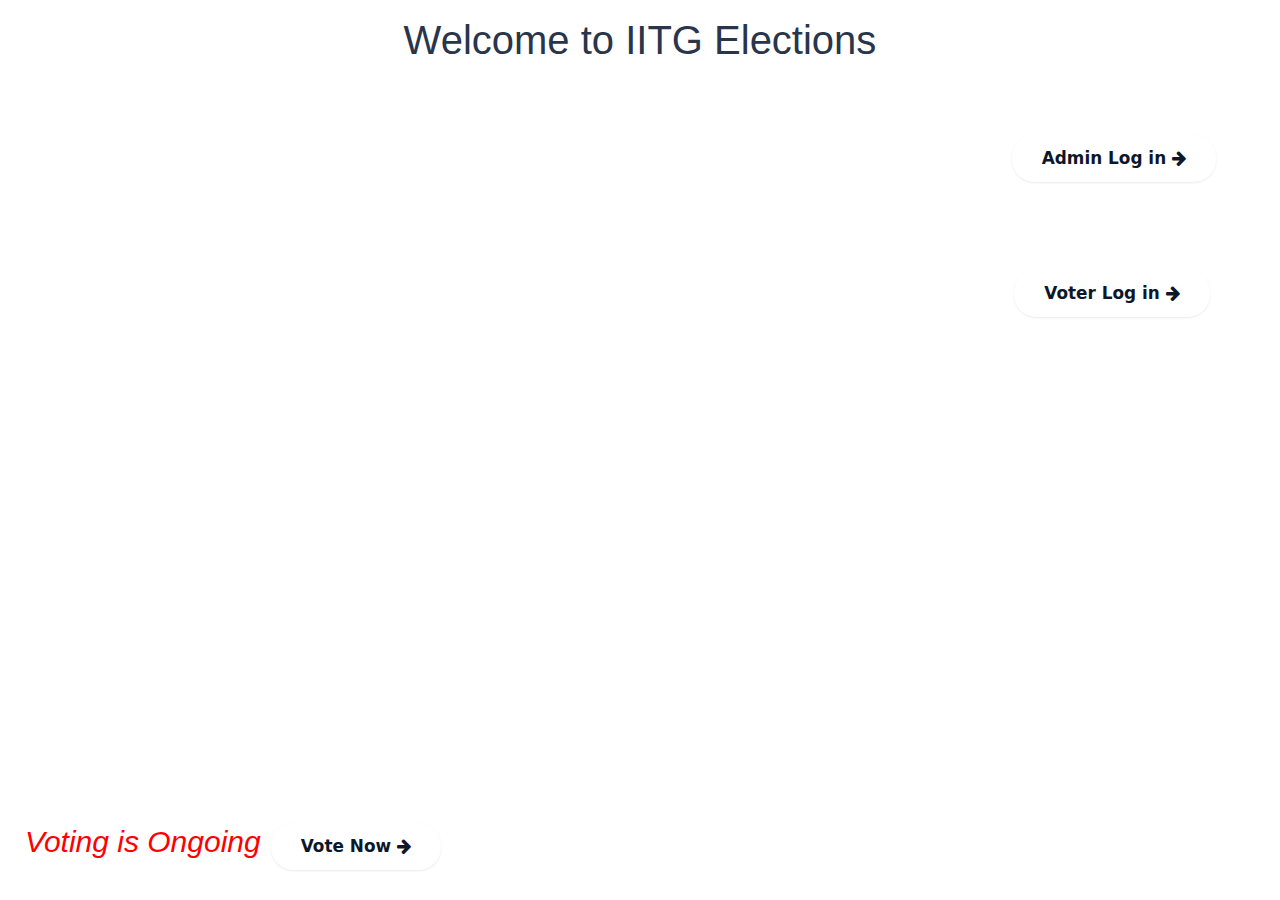
<file: index.html>
<!DOCTYPE html>
<html lang="en">
<head>
    <meta charset="UTF-8">
    <meta name="viewport" content="width=device-width, initial-scale=1.0">
    <title>Document</title>
    <link rel="stylesheet" href="https://www.w3schools.com/w3css/4/w3.css">
<link rel="stylesheet" href="https://cdnjs.cloudflare.com/ajax/libs/font-awesome/4.7.0/css/font-awesome.min.css">
    <style>
        *{
    padding: 0;
    margin: 0;
    box-sizing: border-box;
}
body{
    background-image: url('https://www.iitg.ac.in/storage/gallery/1/853616027.jpg');
    background-repeat: no-repeat;
    background-attachment: fixed;
    background-size:100% 100%;
    /* background-size: cover; */
}
.wrapper{
    position: relative;
    width: 100vw;
    height: 100vh;
    overflow: hidden;
}
.heading{
    user-select: none;
    font-size: 40px;
    margin: 10px;

    color: rgb(41, 53, 74);
    text-align: center;
    /* text-shadow: 1px 1px beige; */
}
.admin-btn{
    position: absolute;
    right: 5%;
    top: 15%;
    user-select: none;
  background-color: #fff;
  border: 0 solid #e2e8f0;
  border-radius: 1.5rem;
  box-sizing: border-box;
  color: #0d172a;
  cursor: pointer;
  display: inline-block;
  font-family: "Basier circle",-apple-system,system-ui,"Segoe UI",Roboto,"Helvetica Neue",Arial,"Noto Sans",sans-serif,"Apple Color Emoji","Segoe UI Emoji","Segoe UI Symbol","Noto Color Emoji";
  font-size: 1.1rem;
  font-weight: 600;
  line-height: 1;
  padding: 1rem 1.6rem;
  text-align: center;
  text-decoration: none #0d172a solid;
  text-decoration-thickness: auto;
  transition: all .1s cubic-bezier(.4, 0, .2, 1);
  box-shadow: 0px 1px 2px rgba(166, 175, 195, 0.25);
  user-select: none;
  -webkit-user-select: none;
  touch-action: manipulation;
}

.admin-btn:hover {
  background-color: #1e293b;
  color: #fff;
}

@media (min-width: 768px) {
  .admin-btn {
    font-size: 1.125rem;
    padding: 1rem 2rem;
  }
}

.cand-btn {
  user-select: none;
    position: absolute;
    right: 5.5%;
    top: 30%;
  background-color: #fff;
  border: 0 solid #e2e8f0;
  border-radius: 1.5rem;
  box-sizing: border-box;
  color: #0d172a;
  cursor: pointer;
  display: inline-block;
  font-family: "Basier circle",-apple-system,system-ui,"Segoe UI",Roboto,"Helvetica Neue",Arial,"Noto Sans",sans-serif,"Apple Color Emoji","Segoe UI Emoji","Segoe UI Symbol","Noto Color Emoji";
  font-size: 1.1rem;
  font-weight: 600;
  line-height: 1;
  padding: 1rem 1.6rem;
  text-align: center;
  text-decoration: none #0d172a solid;
  text-decoration-thickness: auto;
  transition: all .1s cubic-bezier(.4, 0, .2, 1);
  box-shadow: 0px 1px 2px rgba(166, 175, 195, 0.25);
  user-select: none;
  -webkit-user-select: none;
  touch-action: manipulation;
}

.cand-btn:hover {
  background-color: #1e293b;
  color: #fff;
}

@media (min-width: 768px) {
  .cand-btn {
    font-size: 1.125rem;
    padding: 1rem 2rem;
  }
}
.vote-btn {
  user-select: none;
  background-color: #fff;
  border: 0 solid #e2e8f0;
  border-radius: 1.5rem;
  box-sizing: border-box;
  color: #0d172a;
  cursor: pointer;
  display: inline-block;
  font-family: "Basier circle",-apple-system,system-ui,"Segoe UI",Roboto,"Helvetica Neue",Arial,"Noto Sans",sans-serif,"Apple Color Emoji","Segoe UI Emoji","Segoe UI Symbol","Noto Color Emoji";
  font-size: 1.1rem;
  font-weight: 600;
  line-height: 1;
  padding: 1rem 1.6rem;
  text-align: center;
  text-decoration: none #0d172a solid;
  text-decoration-thickness: auto;
  transition: all .1s cubic-bezier(.4, 0, .2, 1);
  box-shadow: 0px 1px 2px rgba(166, 175, 195, 0.25);
  user-select: none;
  -webkit-user-select: none;
  touch-action: manipulation;
}

.vote-btn:hover {
  background-color: #1e293b;
  color: #fff;
}

@media (min-width: 768px) {
  .vote-btn {
    font-size: 1.125rem;
    padding: 1rem 2rem;
  }
}
.vote-start{
  user-select: none;
    position: absolute;
    left: 25px;
    bottom: 30px;
    /* display: flex;
    flex-direction: column;
    align-items: center;
    justify-content: center; */
    gap: 5px;
}
.vote-start div{
  user-select: none;
    display: inline;
    color: red;
    font-style: italic;
    font-size: 30px;
    margin-right: 10px;
    text-align: center;
}
    </style>
</head>
<body>
    <!-- this is starting -->
    <div class="wrapper">
        <h2 class="heading">Welcome to IITG Elections</h2>
            <a href="./forms/admin-form.php"><button class="admin-btn">Admin Log in <i class="fa fa-arrow-right"></i></button></a> 
        <a href="./forms/voter-form.php"><button class="cand-btn">Voter Log in <i class="fa fa-arrow-right"></i></button></a> 
     <a href="forms/vote-now-form.php"><div class="vote-start"><div>Voting is Ongoing</div><button class="vote-btn">Vote Now <i class="fa fa-arrow-right"></i></button></div></a>   
    </div>
</body>
</html>
</file>
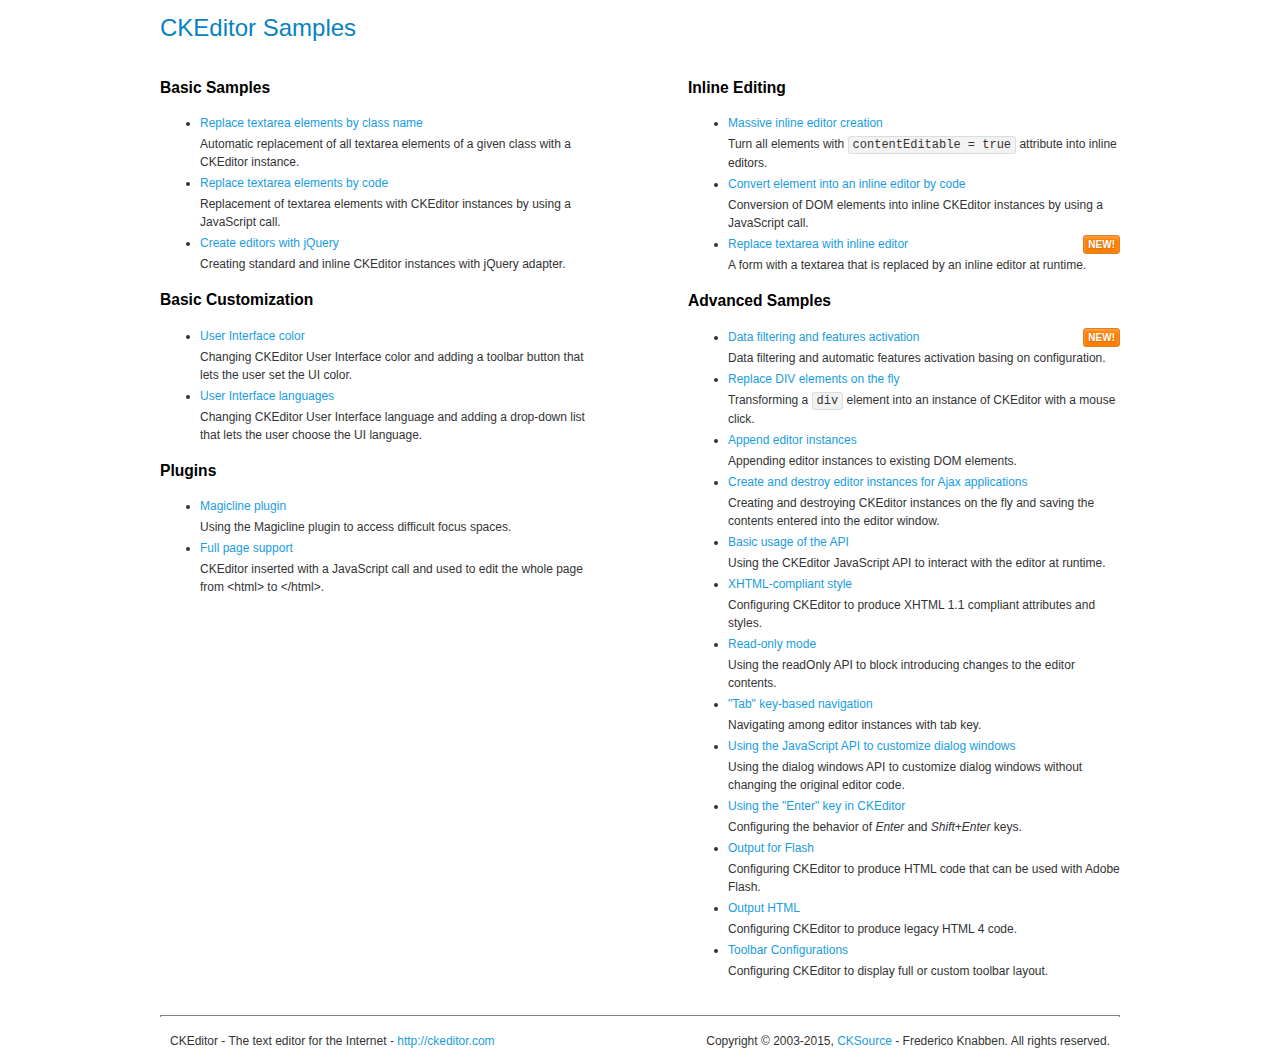
<file: forms/vendor/ckeditor/samples/index.html>
<!DOCTYPE html>
<!--
Copyright (c) 2003-2015, CKSource - Frederico Knabben. All rights reserved.
For licensing, see LICENSE.md or http://ckeditor.com/license
-->
<html>
<head>
	<meta charset="utf-8">
	<title>CKEditor Samples</title>
	<link rel="stylesheet" href="sample.css">
</head>
<body>
	<h1 class="samples">
		CKEditor Samples
	</h1>
	<div class="twoColumns">
		<div class="twoColumnsLeft">
			<h2 class="samples">
				Basic Samples
			</h2>
			<dl class="samples">
				<dt><a class="samples" href="replacebyclass.html">Replace textarea elements by class name</a></dt>
				<dd>Automatic replacement of all textarea elements of a given class with a CKEditor instance.</dd>

				<dt><a class="samples" href="replacebycode.html">Replace textarea elements by code</a></dt>
				<dd>Replacement of textarea elements with CKEditor instances by using a JavaScript call.</dd>

				<dt><a class="samples" href="jquery.html">Create editors with jQuery</a></dt>
				<dd>Creating standard and inline CKEditor instances with jQuery adapter.</dd>
			</dl>

			<h2 class="samples">
				Basic Customization
			</h2>
			<dl class="samples">
				<dt><a class="samples" href="uicolor.html">User Interface color</a></dt>
				<dd>Changing CKEditor User Interface color and adding a toolbar button that lets the user set the UI color.</dd>

				<dt><a class="samples" href="uilanguages.html">User Interface languages</a></dt>
				<dd>Changing CKEditor User Interface language and adding a drop-down list that lets the user choose the UI language.</dd>
			</dl>


			<h2 class="samples">Plugins</h2>
<dl class="samples">
<dt><a class="samples" href="plugins/magicline/magicline.html">Magicline plugin</a></dt>
<dd>Using the Magicline plugin to access difficult focus spaces.</dd>

<dt><a class="samples" href="plugins/wysiwygarea/fullpage.html">Full page support</a></dt>
<dd>CKEditor inserted with a JavaScript call and used to edit the whole page from &lt;html&gt; to &lt;/html&gt;.</dd>
</dl>
		</div>
		<div class="twoColumnsRight">
			<h2 class="samples">
				Inline Editing
			</h2>
			<dl class="samples">
				<dt><a class="samples" href="inlineall.html">Massive inline editor creation</a></dt>
				<dd>Turn all elements with <code>contentEditable = true</code> attribute into inline editors.</dd>

				<dt><a class="samples" href="inlinebycode.html">Convert element into an inline editor by code</a></dt>
				<dd>Conversion of DOM elements into inline CKEditor instances by using a JavaScript call.</dd>

				<dt><a class="samples" href="inlinetextarea.html">Replace textarea with inline editor</a> <span class="new">New!</span></dt>
				<dd>A form with a textarea that is replaced by an inline editor at runtime.</dd>

				
			</dl>

			<h2 class="samples">
				Advanced Samples
			</h2>
			<dl class="samples">
				<dt><a class="samples" href="datafiltering.html">Data filtering and features activation</a> <span class="new">New!</span></dt>
				<dd>Data filtering and automatic features activation basing on configuration.</dd>

				<dt><a class="samples" href="divreplace.html">Replace DIV elements on the fly</a></dt>
				<dd>Transforming a <code>div</code> element into an instance of CKEditor with a mouse click.</dd>

				<dt><a class="samples" href="appendto.html">Append editor instances</a></dt>
				<dd>Appending editor instances to existing DOM elements.</dd>

				<dt><a class="samples" href="ajax.html">Create and destroy editor instances for Ajax applications</a></dt>
				<dd>Creating and destroying CKEditor instances on the fly and saving the contents entered into the editor window.</dd>

				<dt><a class="samples" href="api.html">Basic usage of the API</a></dt>
				<dd>Using the CKEditor JavaScript API to interact with the editor at runtime.</dd>

				<dt><a class="samples" href="xhtmlstyle.html">XHTML-compliant style</a></dt>
				<dd>Configuring CKEditor to produce XHTML 1.1 compliant attributes and styles.</dd>

				<dt><a class="samples" href="readonly.html">Read-only mode</a></dt>
				<dd>Using the readOnly API to block introducing changes to the editor contents.</dd>

				<dt><a class="samples" href="tabindex.html">"Tab" key-based navigation</a></dt>
				<dd>Navigating among editor instances with tab key.</dd>


				
<dt><a class="samples" href="plugins/dialog/dialog.html">Using the JavaScript API to customize dialog windows</a></dt>
<dd>Using the dialog windows API to customize dialog windows without changing the original editor code.</dd>

<dt><a class="samples" href="plugins/enterkey/enterkey.html">Using the &quot;Enter&quot; key in CKEditor</a></dt>
<dd>Configuring the behavior of <em>Enter</em> and <em>Shift+Enter</em> keys.</dd>

<dt><a class="samples" href="plugins/htmlwriter/outputforflash.html">Output for Flash</a></dt>
<dd>Configuring CKEditor to produce HTML code that can be used with Adobe Flash.</dd>

<dt><a class="samples" href="plugins/htmlwriter/outputhtml.html">Output HTML</a></dt>
<dd>Configuring CKEditor to produce legacy HTML 4 code.</dd>

<dt><a class="samples" href="plugins/toolbar/toolbar.html">Toolbar Configurations</a></dt>
<dd>Configuring CKEditor to display full or custom toolbar layout.</dd>

			</dl>
		</div>
	</div>
	<div id="footer">
		<hr>
		<p>
			CKEditor - The text editor for the Internet - <a class="samples" href="http://ckeditor.com/">http://ckeditor.com</a>
		</p>
		<p id="copy">
			Copyright &copy; 2003-2015, <a class="samples" href="http://cksource.com/">CKSource</a> - Frederico Knabben. All rights reserved.
		</p>
	</div>
</body>
</html>
</file>
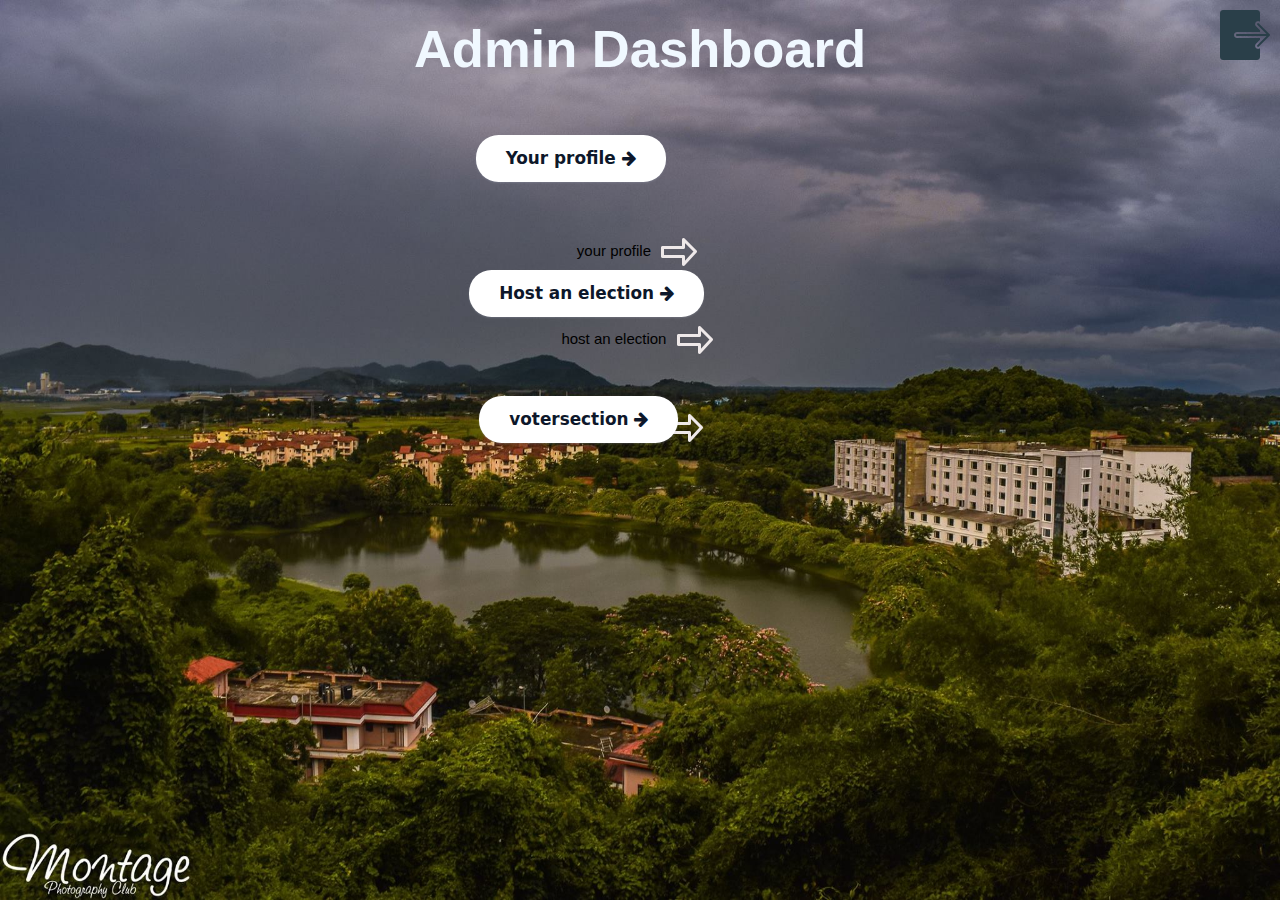
<file: admin/admin.html>
<!DOCTYPE html>
<html lang="en">
<head>
    <meta charset="UTF-8">
    <meta name="viewport" content="width=device-width, initial-scale=1.0">
    <title>Admin Dashboard</title>
    <style>
        *{
            padding: 0;
            margin: 0;
        }
        #wrapper{
            height: 100vh;
            width: 100%;
            padding: 0;
            margin: 0;
            background-image: url(./images/background.jpg);
            background-size: 100% 100%;
        }
        .navbar{
            height: 100px;
            width: 100%;
            position: relative;
            display: flex;
            justify-content: center;
        }
        .heading{
            position: absolute;
            font-size: 3.5rem;
            color: aliceblue;
            font-weight: 700;
            font-family: Arial, Helvetica, sans-serif;
        }
        .logout-icon{
            position: absolute;
            right: 10px;
            top: 10px;
            cursor: pointer;
        }
        .container{
            margin:10% auto;
            height: 30vh;
            width: 40vw;
            display: flex;
            flex-direction: column;
            align-items: center;
            row-gap: 40px;
        }
        .admin-btn{
    position: absolute;
    right: 48%;
    top: 15%;
    user-select: none;
  background-color: #fff;
  border: 0 solid #e2e8f0;
  border-radius: 1.5rem;
  box-sizing: border-box;
  color: #0d172a;
  cursor: pointer;
  display: inline-block;
  font-family: "Basier circle",-apple-system,system-ui,"Segoe UI",Roboto,"Helvetica Neue",Arial,"Noto Sans",sans-serif,"Apple Color Emoji","Segoe UI Emoji","Segoe UI Symbol","Noto Color Emoji";
  font-size: 1.1rem;
  font-weight: 600;
  line-height: 1;
  padding: 1rem 1.6rem;
  text-align: center;
  text-decoration: none #0d172a solid;
  text-decoration-thickness: auto;
  transition: all .1s cubic-bezier(.4, 0, .2, 1);
  box-shadow: 0px 1px 2px rgba(166, 175, 195, 0.25);
  user-select: none;
  -webkit-user-select: none;
  touch-action: manipulation;
}

.admin-btn:hover {
  background-color: #1e293b;
  color: #fff;
}

@media (min-width: 768px) {
  .admin-btn {
    font-size: 1.125rem;
    padding: 1rem 2rem;
  }
}

.cand-btn {
  user-select: none;
    position: absolute;
    right: 45%;
    top: 30%;
  background-color: #fff;
  border: 0 solid #e2e8f0;
  border-radius: 1.5rem;
  box-sizing: border-box;
  color: #0d172a;
  cursor: pointer;
  display: inline-block;
  font-family: "Basier circle",-apple-system,system-ui,"Segoe UI",Roboto,"Helvetica Neue",Arial,"Noto Sans",sans-serif,"Apple Color Emoji","Segoe UI Emoji","Segoe UI Symbol","Noto Color Emoji";
  font-size: 1.1rem;
  font-weight: 600;
  line-height: 1;
  padding: 1rem 1.6rem;
  text-align: center;
  text-decoration: none #0d172a solid;
  text-decoration-thickness: auto;
  transition: all .1s cubic-bezier(.4, 0, .2, 1);
  box-shadow: 0px 1px 2px rgba(166, 175, 195, 0.25);
  user-select: none;
  -webkit-user-select: none;
  touch-action: manipulation;
}

.cand-btn:hover {
  background-color: #1e293b;
  color: #fff;
}

@media (min-width: 768px) {
  .cand-btn {
    font-size: 1.125rem;
    padding: 1rem 2rem;
  }
}
.vote-btn {
    position: absolute;
    right: 47%;
    top: 44%;
  user-select: none;
  background-color: #fff;
  border: 0 solid #e2e8f0;
  border-radius: 1.5rem;
  box-sizing: border-box;
  color: #0d172a;
  cursor: pointer;
  display: inline-block;
  font-family: "Basier circle",-apple-system,system-ui,"Segoe UI",Roboto,"Helvetica Neue",Arial,"Noto Sans",sans-serif,"Apple Color Emoji","Segoe UI Emoji","Segoe UI Symbol","Noto Color Emoji";
  font-size: 1.1rem;
  font-weight: 600;
  line-height: 1;
  padding: 1rem 1.6rem;
  text-align: center;
  text-decoration: none #0d172a solid;
  text-decoration-thickness: auto;
  transition: all .1s cubic-bezier(.4, 0, .2, 1);
  box-shadow: 0px 1px 2px rgba(166, 175, 195, 0.25);
  user-select: none;
  -webkit-user-select: none;
  touch-action: manipulation;
}

.vote-btn:hover {
  background-color: #1e293b;
  color: #fff;
}

@media (min-width: 768px) {
  .vote-btn {
    font-size: 1.125rem;
    padding: 1rem 2rem;
  }
}
    </style>
    <link rel="stylesheet" href="https://www.w3schools.com/w3css/4/w3.css">
    <link rel="stylesheet" href="https://cdnjs.cloudflare.com/ajax/libs/font-awesome/4.7.0/css/font-awesome.min.css">
</head>
<body>

    <div id="wrapper">
        <div class="navbar">
            <h1 class="heading">Admin Dashboard</h1>
            <a class="logout-icon"><img src="./images/icons8-logout-50.png" alt="logout"></a>
        </div>
        <div class="container">

            <div class="admin-profile child">your profile
                <a href=""><img src="./images/arrow.png" alt="arrow"></a>
            </div>
            <div class="host-election child">host an election
                <a href="host.php"><img src="./images/arrow.png" alt="arrow"></a>
            </div>
            <div class="voters child">voter section
                <a href=""><img src="./images/arrow.png" alt="arrow"></a>
            </div>
          
            <a href="profile.php"> <div><button class="admin-btn">Your profile        <i class="fa fa-arrow-right"></i></button></div> </a> 
            <a href="host.php"> <div><button class="cand-btn">Host an election <i class="fa fa-arrow-right"></i></button></div> </a> 
         <a href="voter.php"> <div><button class="vote-btn">votersection   <i class="fa fa-arrow-right"></i></button></div> </a>   

        </div>
    </div>
    
</body>
</html>
</file>
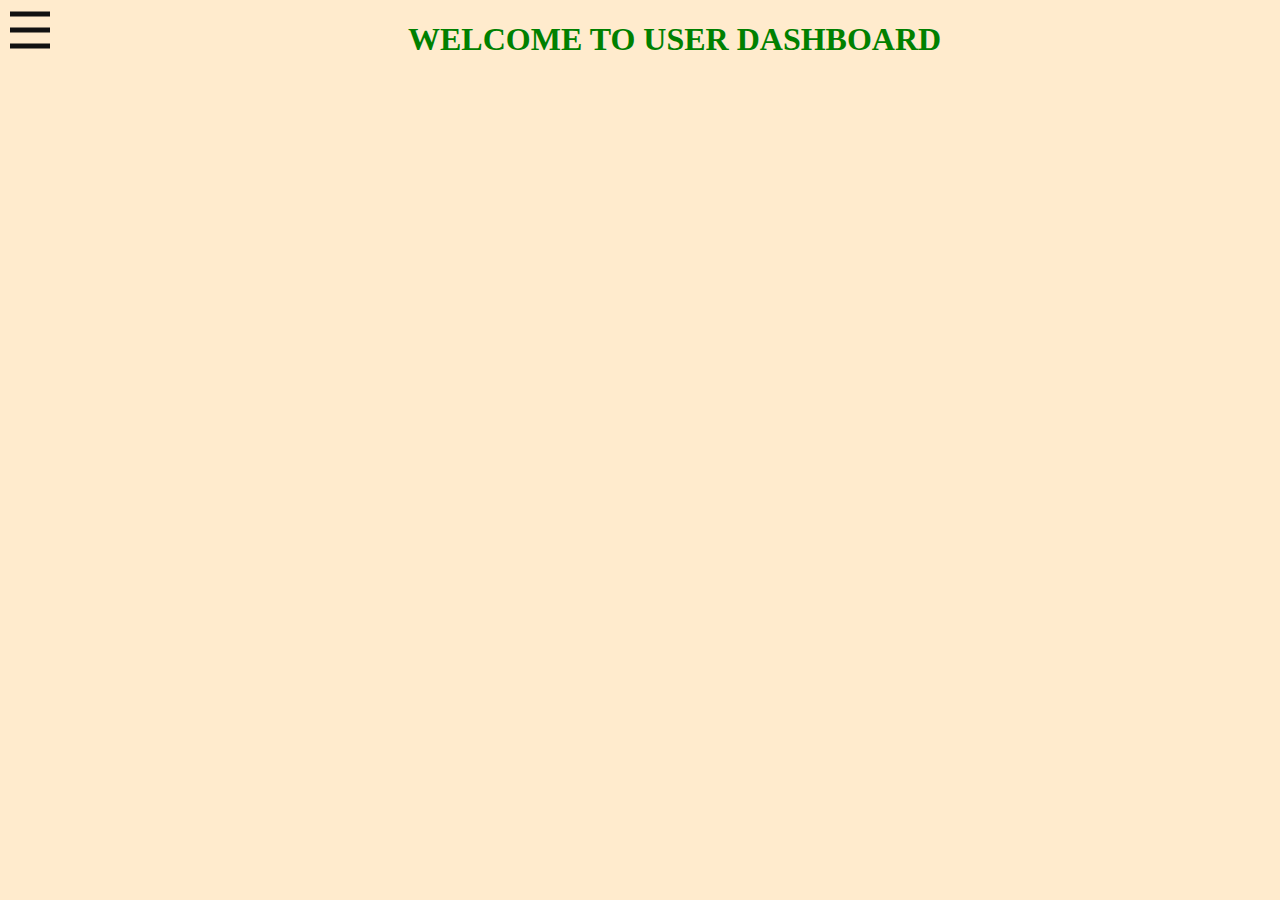
<file: user-dashboard/user.html>
<!DOCTYPE html>
<html lang="en">
<head>
    <meta charset="UTF-8">
    <meta name="viewport" content="width=device-width, initial-scale=1.0">
    <title>User DashBoard</title>
    <link rel="stylesheet" href="style.css">
    <!-- <script src="1.js"></script> -->
</head>
<body>
    <div class="parent"> 
     <div class="child"><h1>WELCOME TO USER DASHBOARD</h1>
     </div>
     <div id="sidebar" >
        <div id="sidebar-toggle-btn">
            <span></span>
            <span></span>
            <span></span>
        </div>
        <div class="link">
            <a href="a">Home</a>
            <a href="a">About</a>
            <a href="a">Past Recoards</a>
            <a href="a">Upcoming Voting</a>
        </div>
     </div> 
    </div>  
</body>
<script src="1.js"></script>
</html>
</file>
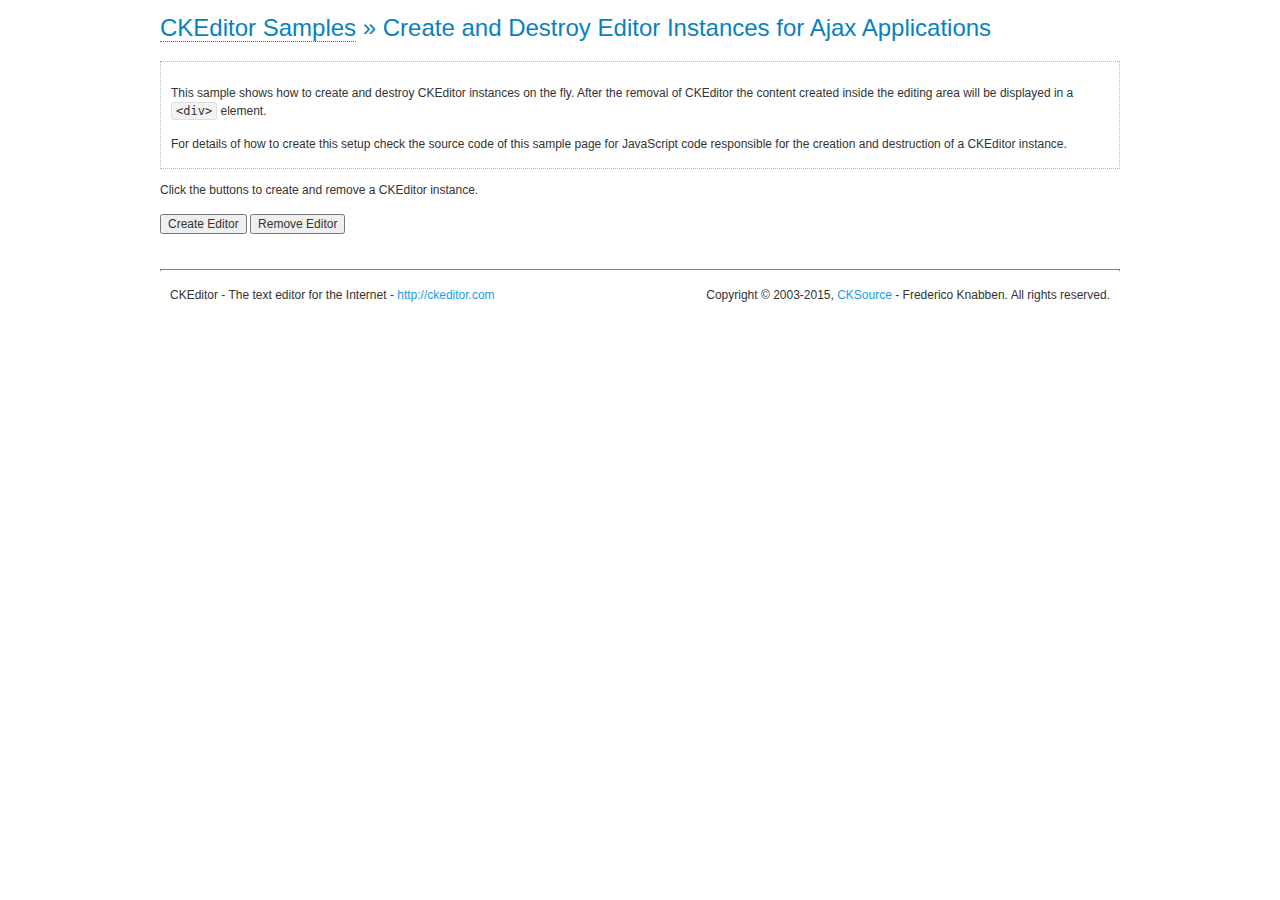
<file: forms/vendor/ckeditor/samples/ajax.html>
<!DOCTYPE html>
<!--
Copyright (c) 2003-2015, CKSource - Frederico Knabben. All rights reserved.
For licensing, see LICENSE.md or http://ckeditor.com/license
-->
<html>
<head>
	<meta charset="utf-8">
	<title>Ajax &mdash; CKEditor Sample</title>
	<script src="../ckeditor.js"></script>
	<link rel="stylesheet" href="sample.css">
	<script>

		var editor, html = '';

		function createEditor() {
			if ( editor )
				return;

			// Create a new editor inside the <div id="editor">, setting its value to html
			var config = {};
			editor = CKEDITOR.appendTo( 'editor', config, html );
		}

		function removeEditor() {
			if ( !editor )
				return;

			// Retrieve the editor contents. In an Ajax application, this data would be
			// sent to the server or used in any other way.
			document.getElementById( 'editorcontents' ).innerHTML = html = editor.getData();
			document.getElementById( 'contents' ).style.display = '';

			// Destroy the editor.
			editor.destroy();
			editor = null;
		}

	</script>
</head>
<body>
	<h1 class="samples">
		<a href="index.html">CKEditor Samples</a> &raquo; Create and Destroy Editor Instances for Ajax Applications
	</h1>
	<div class="description">
		<p>
			This sample shows how to create and destroy CKEditor instances on the fly. After the removal of CKEditor the content created inside the editing
			area will be displayed in a <code>&lt;div&gt;</code> element.
		</p>
		<p>
			For details of how to create this setup check the source code of this sample page
			for JavaScript code responsible for the creation and destruction of a CKEditor instance.
		</p>
	</div>
	<p>Click the buttons to create and remove a CKEditor instance.</p>
	<p>
		<input onclick="createEditor();" type="button" value="Create Editor">
		<input onclick="removeEditor();" type="button" value="Remove Editor">
	</p>
	<!-- This div will hold the editor. -->
	<div id="editor">
	</div>
	<div id="contents" style="display: none">
		<p>
			Edited Contents:
		</p>
		<!-- This div will be used to display the editor contents. -->
		<div id="editorcontents">
		</div>
	</div>
	<div id="footer">
		<hr>
		<p>
			CKEditor - The text editor for the Internet - <a class="samples" href="http://ckeditor.com/">http://ckeditor.com</a>
		</p>
		<p id="copy">
			Copyright &copy; 2003-2015, <a class="samples" href="http://cksource.com/">CKSource</a> - Frederico
			Knabben. All rights reserved.
		</p>
	</div>
</body>
</html>
</file>
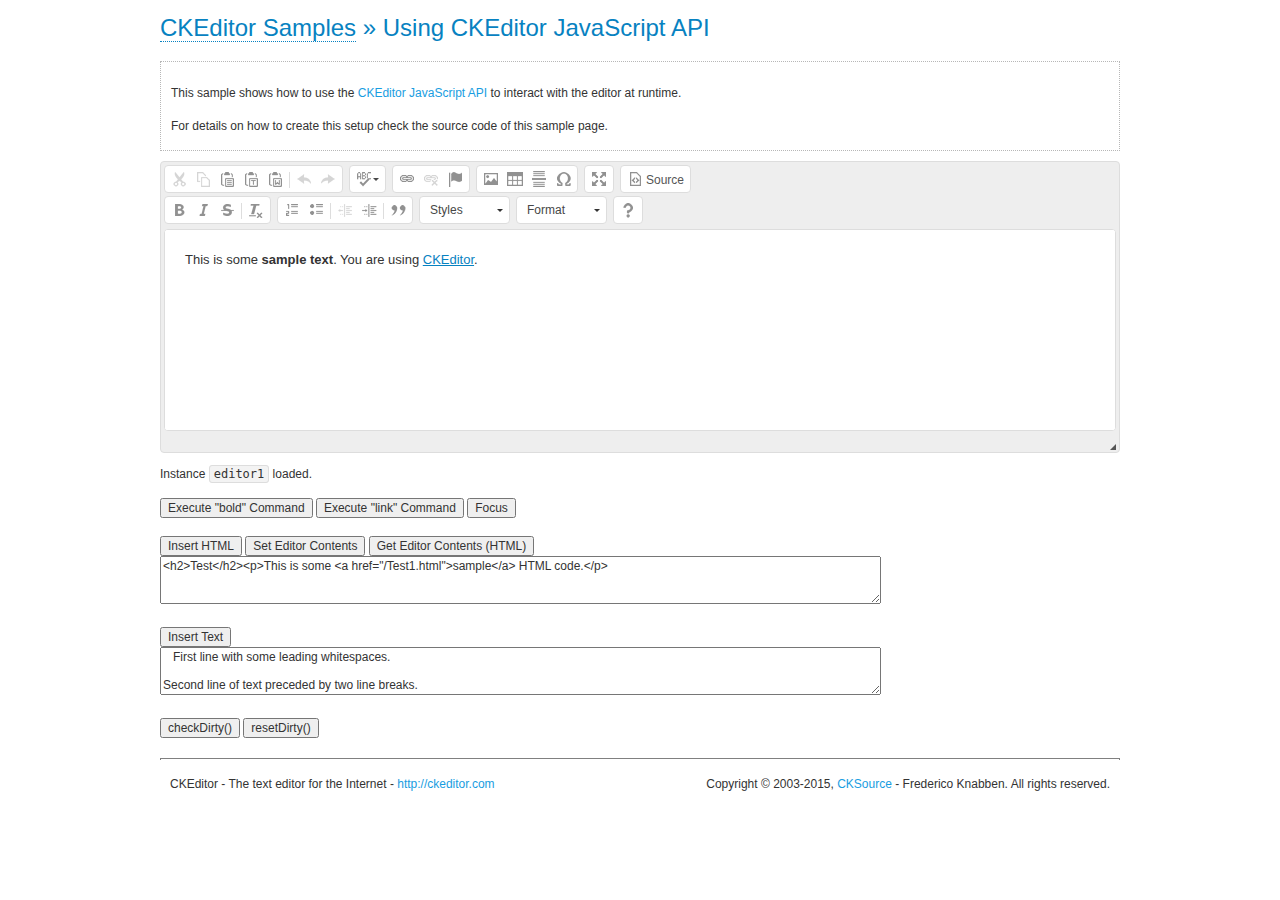
<file: forms/vendor/ckeditor/samples/api.html>
<!DOCTYPE html>
<!--
Copyright (c) 2003-2015, CKSource - Frederico Knabben. All rights reserved.
For licensing, see LICENSE.md or http://ckeditor.com/license
-->
<html>
<head>
	<meta charset="utf-8">
	<title>API Usage &mdash; CKEditor Sample</title>
	<script src="../ckeditor.js"></script>
	<link href="sample.css" rel="stylesheet">
	<script>

// The instanceReady event is fired, when an instance of CKEditor has finished
// its initialization.
CKEDITOR.on( 'instanceReady', function( ev ) {
	// Show the editor name and description in the browser status bar.
	document.getElementById( 'eMessage' ).innerHTML = 'Instance <code>' + ev.editor.name + '<\/code> loaded.';

	// Show this sample buttons.
	document.getElementById( 'eButtons' ).style.display = 'block';
});

function InsertHTML() {
	// Get the editor instance that we want to interact with.
	var editor = CKEDITOR.instances.editor1;
	var value = document.getElementById( 'htmlArea' ).value;

	// Check the active editing mode.
	if ( editor.mode == 'wysiwyg' )
	{
		// Insert HTML code.
		// http://docs.ckeditor.com/#!/api/CKEDITOR.editor-method-insertHtml
		editor.insertHtml( value );
	}
	else
		alert( 'You must be in WYSIWYG mode!' );
}

function InsertText() {
	// Get the editor instance that we want to interact with.
	var editor = CKEDITOR.instances.editor1;
	var value = document.getElementById( 'txtArea' ).value;

	// Check the active editing mode.
	if ( editor.mode == 'wysiwyg' )
	{
		// Insert as plain text.
		// http://docs.ckeditor.com/#!/api/CKEDITOR.editor-method-insertText
		editor.insertText( value );
	}
	else
		alert( 'You must be in WYSIWYG mode!' );
}

function SetContents() {
	// Get the editor instance that we want to interact with.
	var editor = CKEDITOR.instances.editor1;
	var value = document.getElementById( 'htmlArea' ).value;

	// Set editor contents (replace current contents).
	// http://docs.ckeditor.com/#!/api/CKEDITOR.editor-method-setData
	editor.setData( value );
}

function GetContents() {
	// Get the editor instance that you want to interact with.
	var editor = CKEDITOR.instances.editor1;

	// Get editor contents
	// http://docs.ckeditor.com/#!/api/CKEDITOR.editor-method-getData
	alert( editor.getData() );
}

function ExecuteCommand( commandName ) {
	// Get the editor instance that we want to interact with.
	var editor = CKEDITOR.instances.editor1;

	// Check the active editing mode.
	if ( editor.mode == 'wysiwyg' )
	{
		// Execute the command.
		// http://docs.ckeditor.com/#!/api/CKEDITOR.editor-method-execCommand
		editor.execCommand( commandName );
	}
	else
		alert( 'You must be in WYSIWYG mode!' );
}

function CheckDirty() {
	// Get the editor instance that we want to interact with.
	var editor = CKEDITOR.instances.editor1;
	// Checks whether the current editor contents present changes when compared
	// to the contents loaded into the editor at startup
	// http://docs.ckeditor.com/#!/api/CKEDITOR.editor-method-checkDirty
	alert( editor.checkDirty() );
}

function ResetDirty() {
	// Get the editor instance that we want to interact with.
	var editor = CKEDITOR.instances.editor1;
	// Resets the "dirty state" of the editor (see CheckDirty())
	// http://docs.ckeditor.com/#!/api/CKEDITOR.editor-method-resetDirty
	editor.resetDirty();
	alert( 'The "IsDirty" status has been reset' );
}

function Focus() {
	CKEDITOR.instances.editor1.focus();
}

function onFocus() {
	document.getElementById( 'eMessage' ).innerHTML = '<b>' + this.name + ' is focused </b>';
}

function onBlur() {
	document.getElementById( 'eMessage' ).innerHTML = this.name + ' lost focus';
}

	</script>

</head>
<body>
	<h1 class="samples">
		<a href="index.html">CKEditor Samples</a> &raquo; Using CKEditor JavaScript API
	</h1>
	<div class="description">
	<p>
		This sample shows how to use the
		<a class="samples" href="http://docs.ckeditor.com/#!/api/CKEDITOR.editor">CKEditor JavaScript API</a>
		to interact with the editor at runtime.
	</p>
	<p>
		For details on how to create this setup check the source code of this sample page.
	</p>
	</div>

	<!-- This <div> holds alert messages to be display in the sample page. -->
	<div id="alerts">
		<noscript>
			<p>
				<strong>CKEditor requires JavaScript to run</strong>. In a browser with no JavaScript
				support, like yours, you should still see the contents (HTML data) and you should
				be able to edit it normally, without a rich editor interface.
			</p>
		</noscript>
	</div>
	<form action="../../../samples/sample_posteddata.php" method="post">
		<textarea cols="100" id="editor1" name="editor1" rows="10">&lt;p&gt;This is some &lt;strong&gt;sample text&lt;/strong&gt;. You are using &lt;a href="http://ckeditor.com/"&gt;CKEditor&lt;/a&gt;.&lt;/p&gt;</textarea>

		<script>
			// Replace the <textarea id="editor1"> with an CKEditor instance.
			CKEDITOR.replace( 'editor1', {
				on: {
					focus: onFocus,
					blur: onBlur,

					// Check for availability of corresponding plugins.
					pluginsLoaded: function( evt ) {
						var doc = CKEDITOR.document, ed = evt.editor;
						if ( !ed.getCommand( 'bold' ) )
							doc.getById( 'exec-bold' ).hide();
						if ( !ed.getCommand( 'link' ) )
							doc.getById( 'exec-link' ).hide();
					}
				}
			});
		</script>

		<p id="eMessage">
		</p>

		<div id="eButtons" style="display: none">
			<input id="exec-bold" onclick="ExecuteCommand('bold');" type="button" value="Execute &quot;bold&quot; Command">
			<input id="exec-link" onclick="ExecuteCommand('link');" type="button" value="Execute &quot;link&quot; Command">
			<input onclick="Focus();" type="button" value="Focus">
			<br><br>
			<input onclick="InsertHTML();" type="button" value="Insert HTML">
			<input onclick="SetContents();" type="button" value="Set Editor Contents">
			<input onclick="GetContents();" type="button" value="Get Editor Contents (HTML)">
			<br>
			<textarea cols="100" id="htmlArea" rows="3">&lt;h2&gt;Test&lt;/h2&gt;&lt;p&gt;This is some &lt;a href="/Test1.html"&gt;sample&lt;/a&gt; HTML code.&lt;/p&gt;</textarea>
			<br>
			<br>
			<input onclick="InsertText();" type="button" value="Insert Text">
			<br>
			<textarea cols="100" id="txtArea" rows="3">   First line with some leading whitespaces.

Second line of text preceded by two line breaks.</textarea>
			<br>
			<br>
			<input onclick="CheckDirty();" type="button" value="checkDirty()">
			<input onclick="ResetDirty();" type="button" value="resetDirty()">
		</div>
	</form>
	<div id="footer">
		<hr>
		<p>
			CKEditor - The text editor for the Internet - <a class="samples" href="http://ckeditor.com/">http://ckeditor.com</a>
		</p>
		<p id="copy">
			Copyright &copy; 2003-2015, <a class="samples" href="http://cksource.com/">CKSource</a> - Frederico
			Knabben. All rights reserved.
		</p>
	</div>
</body>
</html>
</file>
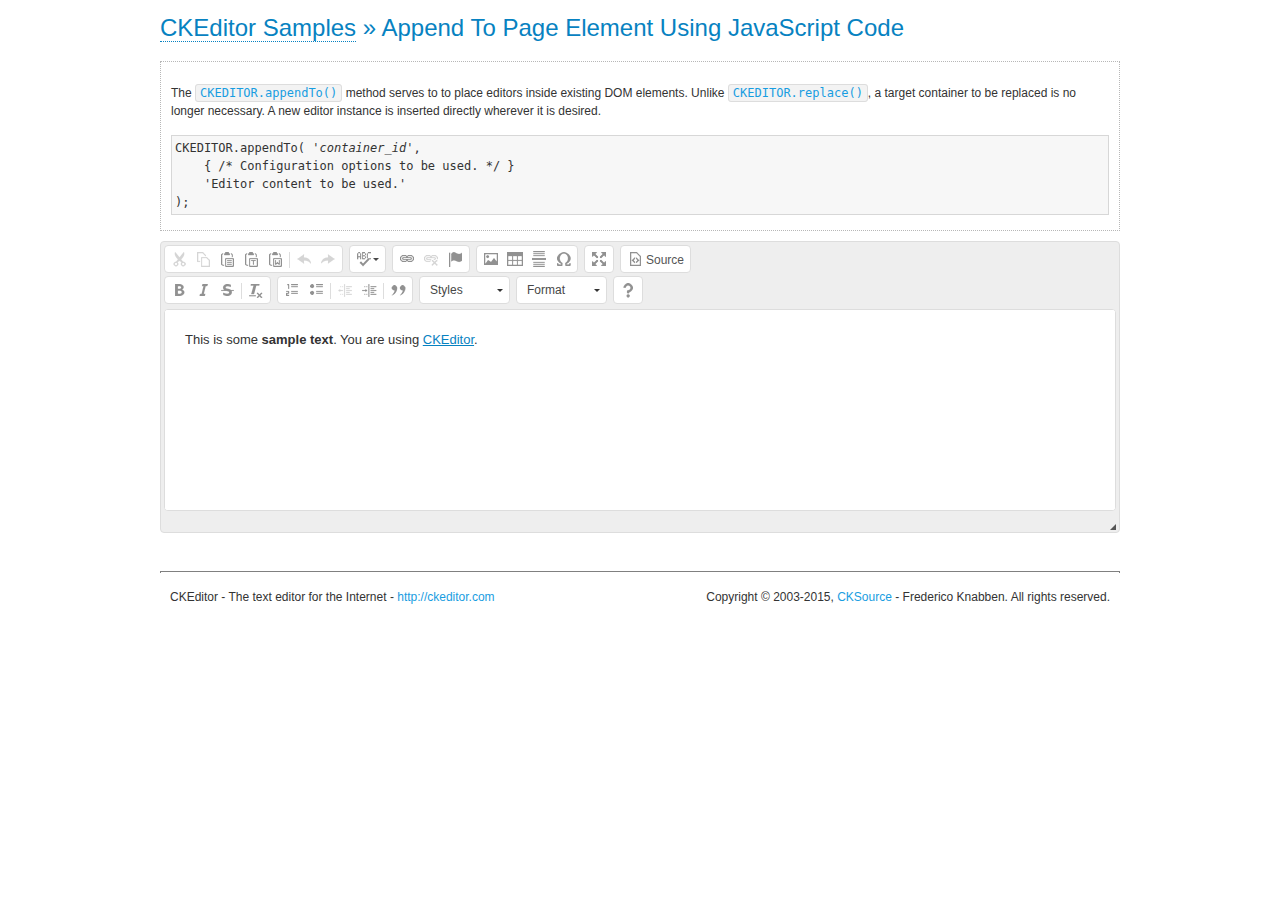
<file: forms/vendor/ckeditor/samples/appendto.html>
<!DOCTYPE html>
<!--
Copyright (c) 2003-2015, CKSource - Frederico Knabben. All rights reserved.
For licensing, see LICENSE.md or http://ckeditor.com/license
-->
<html>
<head>
	<meta charset="utf-8">
	<title>Append To Page Element Using JavaScript Code &mdash; CKEditor Sample</title>
	<script src="../ckeditor.js"></script>
	<link rel="stylesheet" href="sample.css">
</head>
<body>
	<h1 class="samples">
		<a href="index.html">CKEditor Samples</a> &raquo; Append To Page Element Using JavaScript Code
	</h1>
	<div id="section1">
		<div class="description">
			<p>
				The <code><a class="samples" href="http://docs.ckeditor.com/#!/api/CKEDITOR-method-appendTo">CKEDITOR.appendTo()</a></code> method serves to to place editors inside existing DOM elements. Unlike <code><a class="samples" href="http://docs.ckeditor.com/#!/api/CKEDITOR-method-replace">CKEDITOR.replace()</a></code>,
				a target container to be replaced is no longer necessary. A new editor
				instance is inserted directly wherever it is desired.
			</p>
<pre class="samples">CKEDITOR.appendTo( '<em>container_id</em>',
	{ /* Configuration options to be used. */ }
	'Editor content to be used.'
);</pre>
		</div>
		<script>

			// This call can be placed at any point after the
			// DOM element to append CKEditor to or inside the <head><script>
			// in a window.onload event handler.

			// Append a CKEditor instance using the default configuration and the
			// provided content to the <div> element of ID "section1".
			CKEDITOR.appendTo( 'section1',
				null,
				'<p>This is some <strong>sample text</strong>. You are using <a href="http://ckeditor.com/">CKEditor</a>.</p>'
			);

		</script>
	</div>
	<br>
	<div id="footer">
		<hr>
		<p>
			CKEditor - The text editor for the Internet - <a class="samples" href="http://ckeditor.com/">http://ckeditor.com</a>
		</p>
		<p id="copy">
			Copyright &copy; 2003-2015, <a class="samples" href="http://cksource.com/">CKSource</a> - Frederico
			Knabben. All rights reserved.
		</p>
	</div>
</body>
</html>
</file>
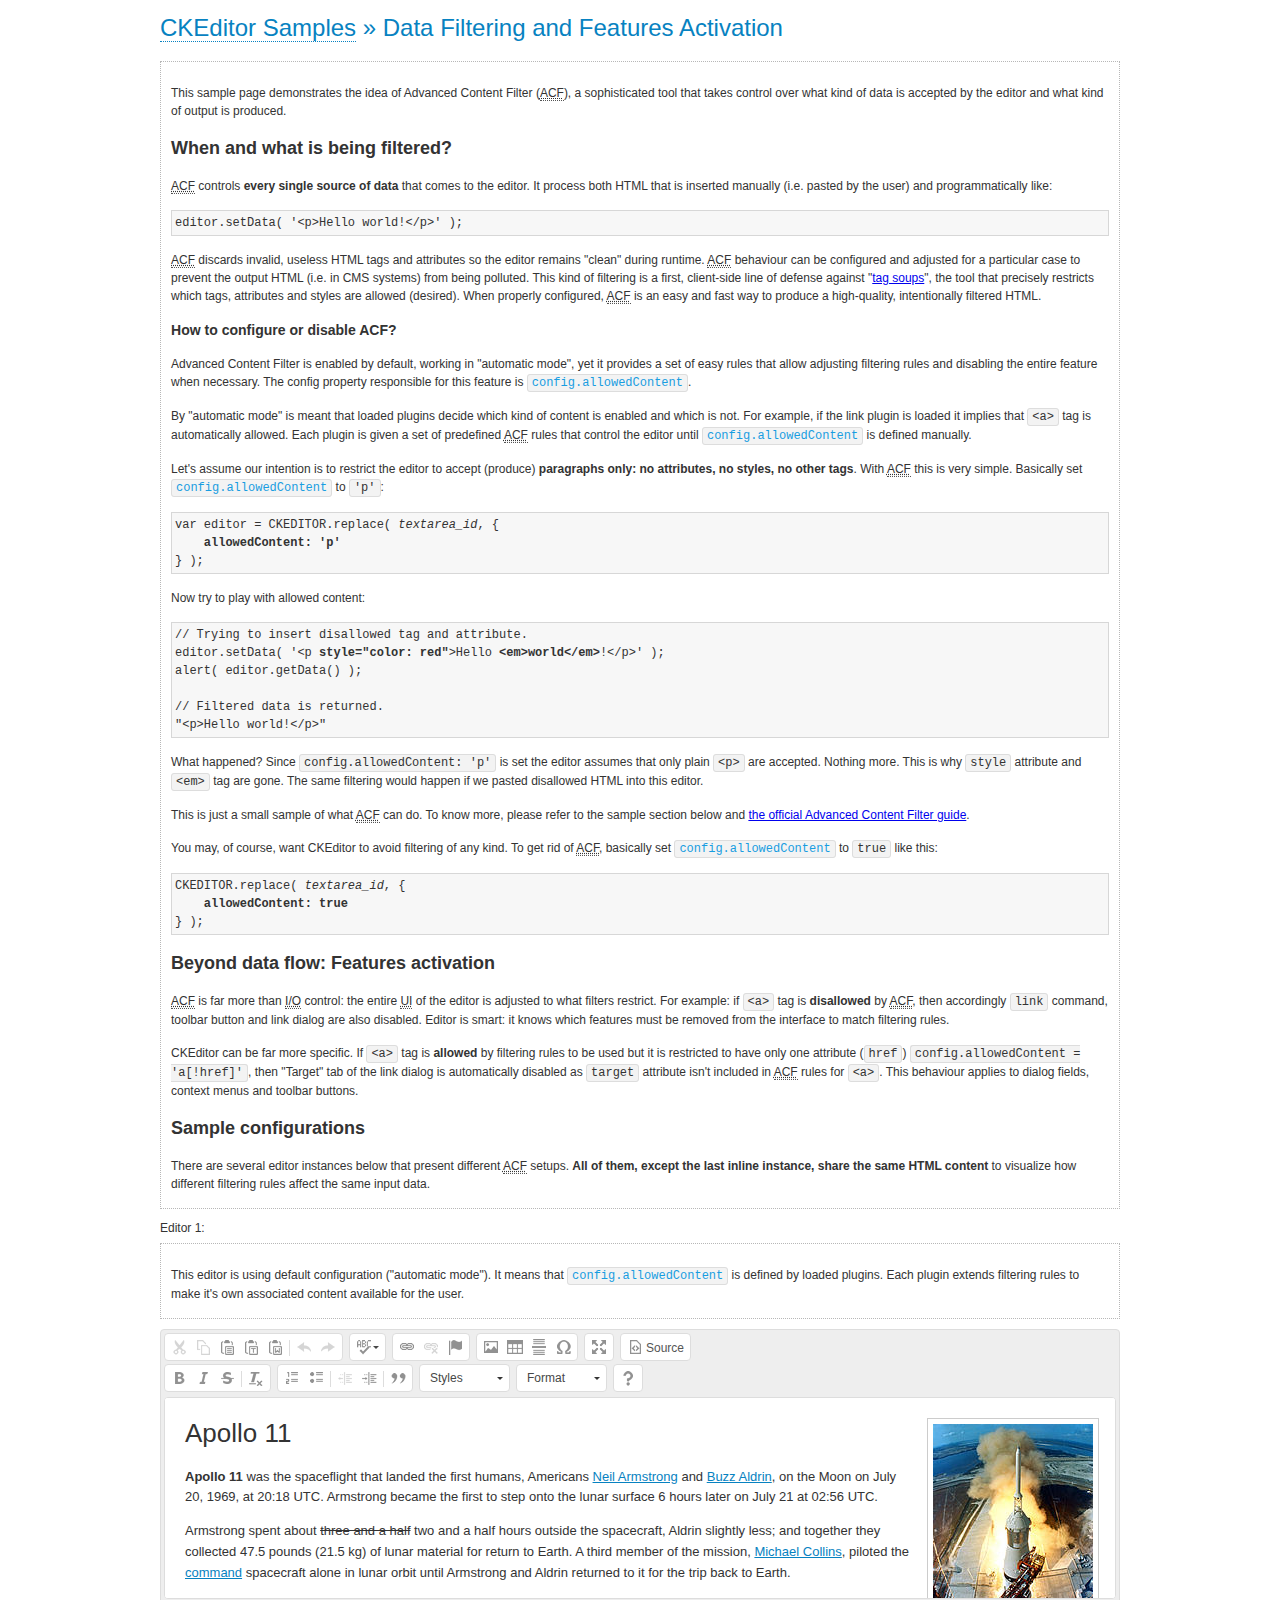
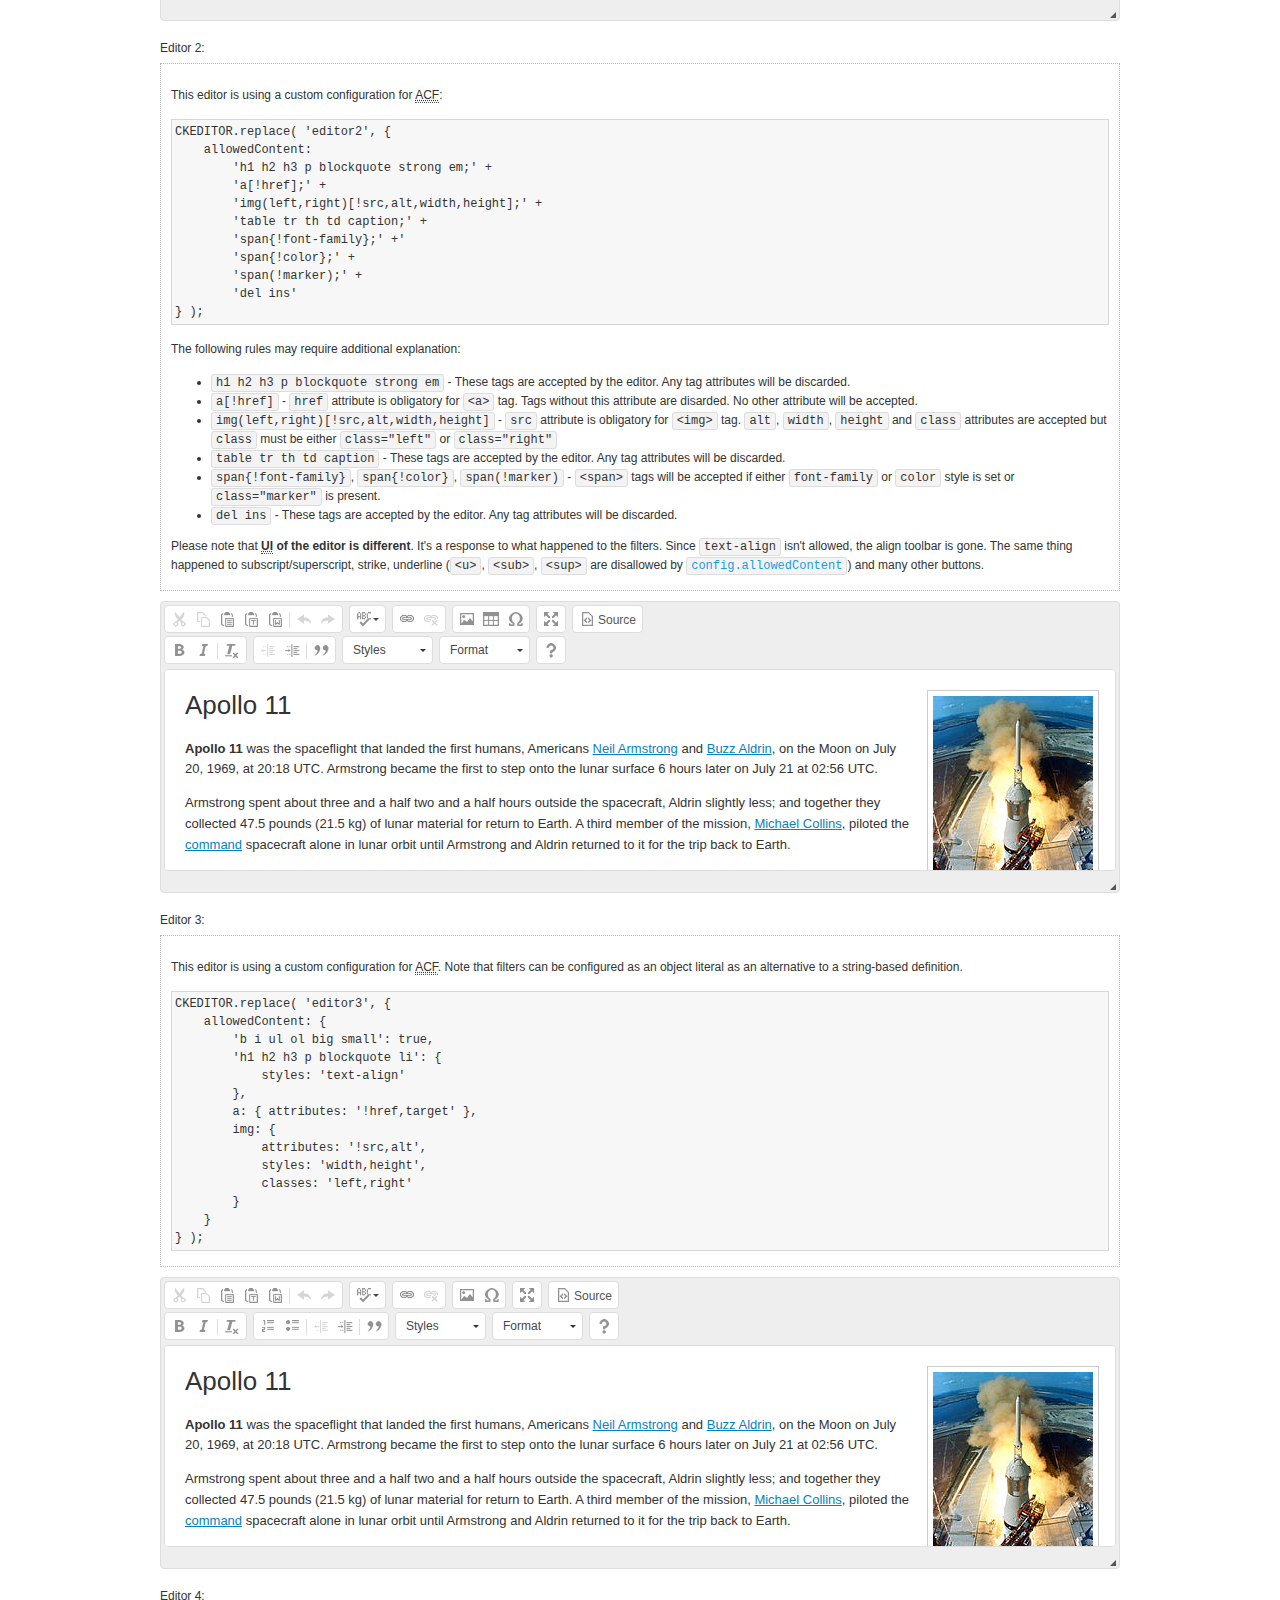
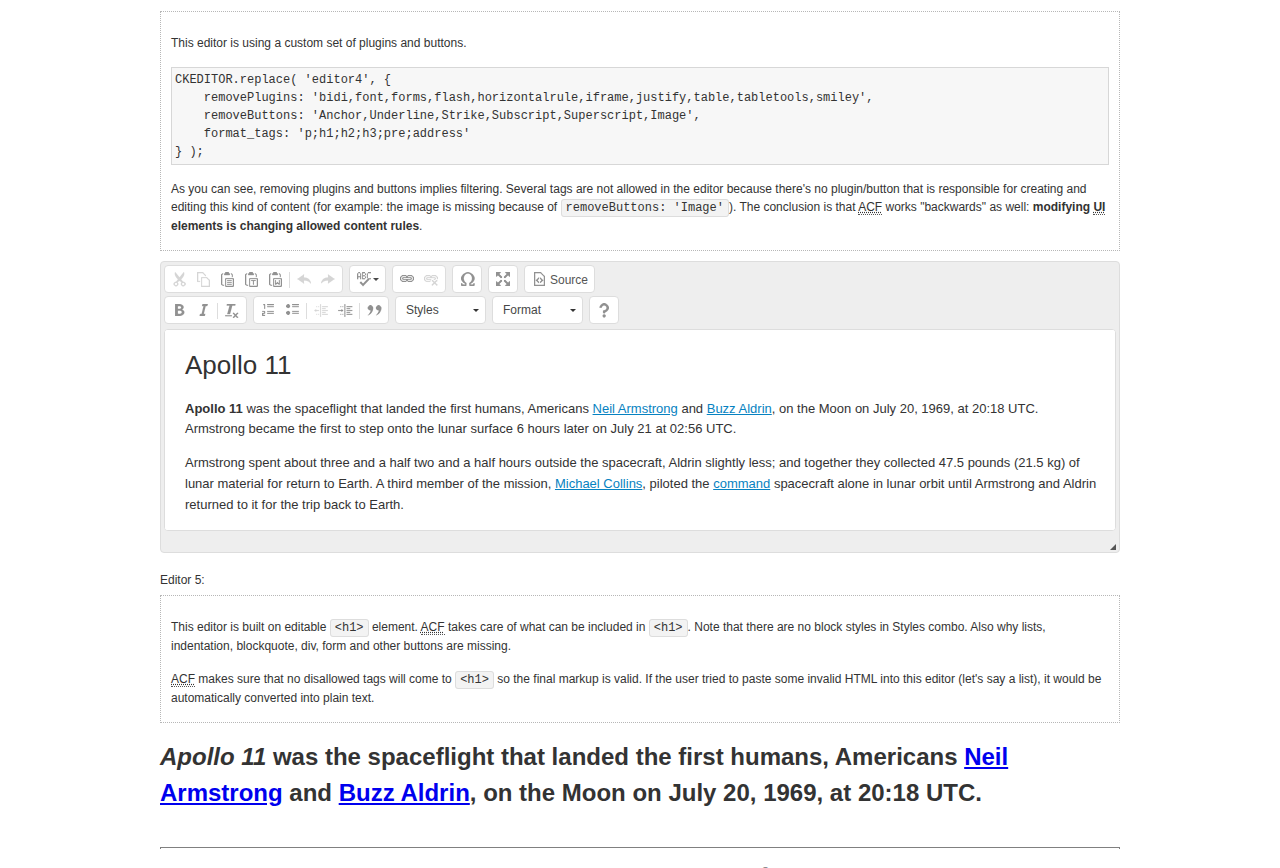
<file: forms/vendor/ckeditor/samples/datafiltering.html>
<!DOCTYPE html>
<!--
Copyright (c) 2003-2015, CKSource - Frederico Knabben. All rights reserved.
For licensing, see LICENSE.md or http://ckeditor.com/license
-->
<html>
<head>
	<meta charset="utf-8">
	<title>Data Filtering &mdash; CKEditor Sample</title>
	<script src="../ckeditor.js"></script>
	<link rel="stylesheet" href="sample.css">
	<script>
		// Remove advanced tabs for all editors.
		CKEDITOR.config.removeDialogTabs = 'image:advanced;link:advanced;flash:advanced;creatediv:advanced;editdiv:advanced';
	</script>
</head>
<body>
	<h1 class="samples">
		<a href="index.html">CKEditor Samples</a> &raquo; Data Filtering and Features Activation
	</h1>
	<div class="description">
		<p>
			This sample page demonstrates the idea of Advanced Content Filter
			(<abbr title="Advanced Content Filter">ACF</abbr>), a sophisticated
			tool that takes control over what kind of data is accepted by the editor and what
			kind of output is produced.
		</p>
		<h2>When and what is being filtered?</h2>
		<p>
			<abbr title="Advanced Content Filter">ACF</abbr> controls
			<strong>every single source of data</strong> that comes to the editor.
			It process both HTML that is inserted manually (i.e. pasted by the user)
			and programmatically like:
		</p>
<pre class="samples">
editor.setData( '&lt;p&gt;Hello world!&lt;/p&gt;' );
</pre>
		<p>
			<abbr title="Advanced Content Filter">ACF</abbr> discards invalid,
			useless HTML tags and attributes so the editor remains "clean" during
			runtime. <abbr title="Advanced Content Filter">ACF</abbr> behaviour
			can be configured and adjusted for a particular case to prevent the
			output HTML (i.e. in CMS systems) from being polluted.

			This kind of filtering is a first, client-side line of defense
			against "<a href="http://en.wikipedia.org/wiki/Tag_soup">tag soups</a>",
			the tool that precisely restricts which tags, attributes and styles
			are allowed (desired). When properly configured, <abbr title="Advanced Content Filter">ACF</abbr>
			is an easy and fast way to produce a high-quality, intentionally filtered HTML.
		</p>

		<h3>How to configure or disable ACF?</h3>
		<p>
			Advanced Content Filter is enabled by default, working in "automatic mode", yet
			it provides a set of easy rules that allow adjusting filtering rules
			and disabling the entire feature when necessary. The config property
			responsible for this feature is <code><a class="samples"
			href="http://docs.ckeditor.com/#!/api/CKEDITOR.config-cfg-allowedContent">config.allowedContent</a></code>.
		</p>
		<p>
			By "automatic mode" is meant that loaded plugins decide which kind
			of content is enabled and which is not. For example, if the link
			plugin is loaded it implies that <code>&lt;a&gt;</code> tag is
			automatically allowed. Each plugin is given a set
			of predefined <abbr title="Advanced Content Filter">ACF</abbr> rules
			that control the editor until <code><a class="samples"
			href="http://docs.ckeditor.com/#!/api/CKEDITOR.config-cfg-allowedContent">
			config.allowedContent</a></code>
			is defined manually.
		</p>
		<p>
			Let's assume our intention is to restrict the editor to accept (produce) <strong>paragraphs
			only: no attributes, no styles, no other tags</strong>.
			With <abbr title="Advanced Content Filter">ACF</abbr>
			this is very simple. Basically set <code><a class="samples"
			href="http://docs.ckeditor.com/#!/api/CKEDITOR.config-cfg-allowedContent">
			config.allowedContent</a></code> to <code>'p'</code>:
		</p>
<pre class="samples">
var editor = CKEDITOR.replace( <em>textarea_id</em>, {
	<strong>allowedContent: 'p'</strong>
} );
</pre>
		<p>
			Now try to play with allowed content:
		</p>
<pre class="samples">
// Trying to insert disallowed tag and attribute.
editor.setData( '&lt;p <strong>style="color: red"</strong>&gt;Hello <strong>&lt;em&gt;world&lt;/em&gt;</strong>!&lt;/p&gt;' );
alert( editor.getData() );

// Filtered data is returned.
"&lt;p&gt;Hello world!&lt;/p&gt;"
</pre>
		<p>
			What happened? Since <code>config.allowedContent: 'p'</code> is set the editor assumes
			that only plain <code>&lt;p&gt;</code> are accepted. Nothing more. This is why
			<code>style</code> attribute and <code>&lt;em&gt;</code> tag are gone. The same
			filtering would happen if we pasted disallowed HTML into this editor.
		</p>
		<p>
			This is just a small sample of what <abbr title="Advanced Content Filter">ACF</abbr>
			can do. To know more, please refer to the sample section below and
			<a href="http://docs.ckeditor.com/#!/guide/dev_advanced_content_filter">the official Advanced Content Filter guide</a>.
		</p>
		<p>
			You may, of course, want CKEditor to avoid filtering of any kind.
			To get rid of <abbr title="Advanced Content Filter">ACF</abbr>,
			basically set <code><a class="samples"
			href="http://docs.ckeditor.com/#!/api/CKEDITOR.config-cfg-allowedContent">
			config.allowedContent</a></code> to <code>true</code> like this:
		</p>
<pre class="samples">
CKEDITOR.replace( <em>textarea_id</em>, {
	<strong>allowedContent: true</strong>
} );
</pre>

		<h2>Beyond data flow: Features activation</h2>
		<p>
			<abbr title="Advanced Content Filter">ACF</abbr> is far more than
			<abbr title="Input/Output">I/O</abbr> control: the entire
			<abbr title="User Interface">UI</abbr> of the editor is adjusted to what
			filters restrict. For example: if <code>&lt;a&gt;</code> tag is
			<strong>disallowed</strong>
			by <abbr title="Advanced Content Filter">ACF</abbr>,
			then accordingly <code>link</code> command, toolbar button and link dialog
			are also disabled. Editor is smart: it knows which features must be
			removed from the interface to match filtering rules.
		</p>
		<p>
			CKEditor can be far more specific. If <code>&lt;a&gt;</code> tag is
			<strong>allowed</strong> by filtering rules to be used but it is restricted
			to have only one attribute (<code>href</code>)
			<code>config.allowedContent = 'a[!href]'</code>, then
			"Target" tab of the link dialog is automatically disabled as <code>target</code>
			attribute isn't included in <abbr title="Advanced Content Filter">ACF</abbr> rules
			for <code>&lt;a&gt;</code>. This behaviour applies to dialog fields, context
			menus and toolbar buttons.
		</p>

		<h2>Sample configurations</h2>
		<p>
			There are several editor instances below that present different
			<abbr title="Advanced Content Filter">ACF</abbr> setups. <strong>All of them,
			except the last inline instance, share the same HTML content</strong> to visualize
			how different filtering rules affect the same input data.
		</p>
	</div>

	<div>
		<label for="editor1">
			Editor 1:
		</label>
		<div class="description">
			<p>
				This editor is using default configuration ("automatic mode"). It means that
				<code><a class="samples"
				href="http://docs.ckeditor.com/#!/api/CKEDITOR.config-cfg-allowedContent">
				config.allowedContent</a></code> is defined by loaded plugins.
				Each plugin extends filtering rules to make it's own associated content
				available for the user.
			</p>
		</div>
		<textarea cols="80" id="editor1" name="editor1" rows="10">
			&lt;h1&gt;&lt;img alt=&quot;Saturn V carrying Apollo 11&quot; class=&quot;right&quot; src=&quot;assets/sample.jpg&quot;/&gt; Apollo 11&lt;/h1&gt; &lt;p&gt;&lt;b&gt;Apollo 11&lt;/b&gt; was the spaceflight that landed the first humans, Americans &lt;a href=&quot;http://en.wikipedia.org/wiki/Neil_Armstrong&quot; title=&quot;Neil Armstrong&quot;&gt;Neil Armstrong&lt;/a&gt; and &lt;a href=&quot;http://en.wikipedia.org/wiki/Buzz_Aldrin&quot; title=&quot;Buzz Aldrin&quot;&gt;Buzz Aldrin&lt;/a&gt;, on the Moon on July 20, 1969, at 20:18 UTC. Armstrong became the first to step onto the lunar surface 6 hours later on July 21 at 02:56 UTC.&lt;/p&gt; &lt;p&gt;Armstrong spent about &lt;s&gt;three and a half&lt;/s&gt; two and a half hours outside the spacecraft, Aldrin slightly less; and together they collected 47.5 pounds (21.5&amp;nbsp;kg) of lunar material for return to Earth. A third member of the mission, &lt;a href=&quot;http://en.wikipedia.org/wiki/Michael_Collins_(astronaut)&quot; title=&quot;Michael Collins (astronaut)&quot;&gt;Michael Collins&lt;/a&gt;, piloted the &lt;a href=&quot;http://en.wikipedia.org/wiki/Apollo_Command/Service_Module&quot; title=&quot;Apollo Command/Service Module&quot;&gt;command&lt;/a&gt; spacecraft alone in lunar orbit until Armstrong and Aldrin returned to it for the trip back to Earth.&lt;/p&gt; &lt;h2&gt;Broadcasting and &lt;em&gt;quotes&lt;/em&gt; &lt;a id=&quot;quotes&quot; name=&quot;quotes&quot;&gt;&lt;/a&gt;&lt;/h2&gt; &lt;p&gt;Broadcast on live TV to a world-wide audience, Armstrong stepped onto the lunar surface and described the event as:&lt;/p&gt; &lt;blockquote&gt;&lt;p&gt;One small step for [a] man, one giant leap for mankind.&lt;/p&gt;&lt;/blockquote&gt; &lt;p&gt;Apollo 11 effectively ended the &lt;a href=&quot;http://en.wikipedia.org/wiki/Space_Race&quot; title=&quot;Space Race&quot;&gt;Space Race&lt;/a&gt; and fulfilled a national goal proposed in 1961 by the late U.S. President &lt;a href=&quot;http://en.wikipedia.org/wiki/John_F._Kennedy&quot; title=&quot;John F. Kennedy&quot;&gt;John F. Kennedy&lt;/a&gt; in a speech before the United States Congress:&lt;/p&gt; &lt;blockquote&gt;&lt;p&gt;[...] before this decade is out, of landing a man on the Moon and returning him safely to the Earth.&lt;/p&gt;&lt;/blockquote&gt; &lt;h2&gt;Technical details &lt;a id=&quot;tech-details&quot; name=&quot;tech-details&quot;&gt;&lt;/a&gt;&lt;/h2&gt; &lt;table align=&quot;right&quot; border=&quot;1&quot; bordercolor=&quot;#ccc&quot; cellpadding=&quot;5&quot; cellspacing=&quot;0&quot; style=&quot;border-collapse:collapse;margin:10px 0 10px 15px;&quot;&gt; &lt;caption&gt;&lt;strong&gt;Mission crew&lt;/strong&gt;&lt;/caption&gt; &lt;thead&gt; &lt;tr&gt; &lt;th scope=&quot;col&quot;&gt;Position&lt;/th&gt; &lt;th scope=&quot;col&quot;&gt;Astronaut&lt;/th&gt; &lt;/tr&gt; &lt;/thead&gt; &lt;tbody&gt; &lt;tr&gt; &lt;td&gt;Commander&lt;/td&gt; &lt;td&gt;Neil A. Armstrong&lt;/td&gt; &lt;/tr&gt; &lt;tr&gt; &lt;td&gt;Command Module Pilot&lt;/td&gt; &lt;td&gt;Michael Collins&lt;/td&gt; &lt;/tr&gt; &lt;tr&gt; &lt;td&gt;Lunar Module Pilot&lt;/td&gt; &lt;td&gt;Edwin &amp;quot;Buzz&amp;quot; E. Aldrin, Jr.&lt;/td&gt; &lt;/tr&gt; &lt;/tbody&gt; &lt;/table&gt; &lt;p&gt;Launched by a &lt;strong&gt;Saturn V&lt;/strong&gt; rocket from &lt;a href=&quot;http://en.wikipedia.org/wiki/Kennedy_Space_Center&quot; title=&quot;Kennedy Space Center&quot;&gt;Kennedy Space Center&lt;/a&gt; in Merritt Island, Florida on July 16, Apollo 11 was the fifth manned mission of &lt;a href=&quot;http://en.wikipedia.org/wiki/NASA&quot; title=&quot;NASA&quot;&gt;NASA&lt;/a&gt;&amp;#39;s Apollo program. The Apollo spacecraft had three parts:&lt;/p&gt; &lt;ol&gt; &lt;li&gt;&lt;strong&gt;Command Module&lt;/strong&gt; with a cabin for the three astronauts which was the only part which landed back on Earth&lt;/li&gt; &lt;li&gt;&lt;strong&gt;Service Module&lt;/strong&gt; which supported the Command Module with propulsion, electrical power, oxygen and water&lt;/li&gt; &lt;li&gt;&lt;strong&gt;Lunar Module&lt;/strong&gt; for landing on the Moon.&lt;/li&gt; &lt;/ol&gt; &lt;p&gt;After being sent to the Moon by the Saturn V&amp;#39;s upper stage, the astronauts separated the spacecraft from it and travelled for three days until they entered into lunar orbit. Armstrong and Aldrin then moved into the Lunar Module and landed in the &lt;a href=&quot;http://en.wikipedia.org/wiki/Mare_Tranquillitatis&quot; title=&quot;Mare Tranquillitatis&quot;&gt;Sea of Tranquility&lt;/a&gt;. They stayed a total of about 21 and a half hours on the lunar surface. After lifting off in the upper part of the Lunar Module and rejoining Collins in the Command Module, they returned to Earth and landed in the &lt;a href=&quot;http://en.wikipedia.org/wiki/Pacific_Ocean&quot; title=&quot;Pacific Ocean&quot;&gt;Pacific Ocean&lt;/a&gt; on July 24.&lt;/p&gt; &lt;hr/&gt; &lt;p style=&quot;text-align: right;&quot;&gt;&lt;small&gt;Source: &lt;a href=&quot;http://en.wikipedia.org/wiki/Apollo_11&quot;&gt;Wikipedia.org&lt;/a&gt;&lt;/small&gt;&lt;/p&gt;
		</textarea>

		<script>

			CKEDITOR.replace( 'editor1' );

		</script>
	</div>

	<br>

	<div>
		<label for="editor2">
			Editor 2:
		</label>
		<div class="description">
			<p>
				This editor is using a custom configuration for
				<abbr title="Advanced Content Filter">ACF</abbr>:
			</p>
<pre class="samples">
CKEDITOR.replace( 'editor2', {
	allowedContent:
		'h1 h2 h3 p blockquote strong em;' +
		'a[!href];' +
		'img(left,right)[!src,alt,width,height];' +
		'table tr th td caption;' +
		'span{!font-family};' +'
		'span{!color};' +
		'span(!marker);' +
		'del ins'
} );
</pre>
			<p>
				The following rules may require additional explanation:
			</p>
			<ul>
				<li>
					<code>h1 h2 h3 p blockquote strong em</code> - These tags
					are accepted by the editor. Any tag attributes will be discarded.
				</li>
				<li>
					<code>a[!href]</code> - <code>href</code> attribute is obligatory
					for <code>&lt;a&gt;</code> tag. Tags without this attribute
					are disarded. No other attribute will be accepted.
				</li>
				<li>
					<code>img(left,right)[!src,alt,width,height]</code> - <code>src</code>
					attribute is obligatory for <code>&lt;img&gt;</code> tag.
					<code>alt</code>, <code>width</code>, <code>height</code>
					and <code>class</code> attributes are accepted but
					<code>class</code> must be either <code>class="left"</code>
					or <code>class="right"</code>
				</li>
				<li>
					<code>table tr th td caption</code> - These tags
					are accepted by the editor. Any tag attributes will be discarded.
				</li>
				<li>
					<code>span{!font-family}</code>, <code>span{!color}</code>,
					<code>span(!marker)</code> - <code>&lt;span&gt;</code> tags
					will be accepted if either <code>font-family</code> or
					<code>color</code> style is set or <code>class="marker"</code>
					is present.
				</li>
				<li>
					<code>del ins</code> - These tags
					are accepted by the editor. Any tag attributes will be discarded.
				</li>
			</ul>
			<p>
				Please note that <strong><abbr title="User Interface">UI</abbr> of the
				editor is different</strong>. It's a response to what happened to the filters.
				Since <code>text-align</code> isn't allowed, the align toolbar is gone.
				The same thing happened to subscript/superscript, strike, underline
				(<code>&lt;u&gt;</code>, <code>&lt;sub&gt;</code>, <code>&lt;sup&gt;</code>
				are disallowed by <code><a class="samples"
				href="http://docs.ckeditor.com/#!/api/CKEDITOR.config-cfg-allowedContent">
				config.allowedContent</a></code>) and many other buttons.
			</p>
		</div>
		<textarea cols="80" id="editor2" name="editor2" rows="10">
			&lt;h1&gt;&lt;img alt=&quot;Saturn V carrying Apollo 11&quot; class=&quot;right&quot; src=&quot;assets/sample.jpg&quot;/&gt; Apollo 11&lt;/h1&gt; &lt;p&gt;&lt;b&gt;Apollo 11&lt;/b&gt; was the spaceflight that landed the first humans, Americans &lt;a href=&quot;http://en.wikipedia.org/wiki/Neil_Armstrong&quot; title=&quot;Neil Armstrong&quot;&gt;Neil Armstrong&lt;/a&gt; and &lt;a href=&quot;http://en.wikipedia.org/wiki/Buzz_Aldrin&quot; title=&quot;Buzz Aldrin&quot;&gt;Buzz Aldrin&lt;/a&gt;, on the Moon on July 20, 1969, at 20:18 UTC. Armstrong became the first to step onto the lunar surface 6 hours later on July 21 at 02:56 UTC.&lt;/p&gt; &lt;p&gt;Armstrong spent about &lt;s&gt;three and a half&lt;/s&gt; two and a half hours outside the spacecraft, Aldrin slightly less; and together they collected 47.5 pounds (21.5&amp;nbsp;kg) of lunar material for return to Earth. A third member of the mission, &lt;a href=&quot;http://en.wikipedia.org/wiki/Michael_Collins_(astronaut)&quot; title=&quot;Michael Collins (astronaut)&quot;&gt;Michael Collins&lt;/a&gt;, piloted the &lt;a href=&quot;http://en.wikipedia.org/wiki/Apollo_Command/Service_Module&quot; title=&quot;Apollo Command/Service Module&quot;&gt;command&lt;/a&gt; spacecraft alone in lunar orbit until Armstrong and Aldrin returned to it for the trip back to Earth.&lt;/p&gt; &lt;h2&gt;Broadcasting and &lt;em&gt;quotes&lt;/em&gt; &lt;a id=&quot;quotes&quot; name=&quot;quotes&quot;&gt;&lt;/a&gt;&lt;/h2&gt; &lt;p&gt;Broadcast on live TV to a world-wide audience, Armstrong stepped onto the lunar surface and described the event as:&lt;/p&gt; &lt;blockquote&gt;&lt;p&gt;One small step for [a] man, one giant leap for mankind.&lt;/p&gt;&lt;/blockquote&gt; &lt;p&gt;Apollo 11 effectively ended the &lt;a href=&quot;http://en.wikipedia.org/wiki/Space_Race&quot; title=&quot;Space Race&quot;&gt;Space Race&lt;/a&gt; and fulfilled a national goal proposed in 1961 by the late U.S. President &lt;a href=&quot;http://en.wikipedia.org/wiki/John_F._Kennedy&quot; title=&quot;John F. Kennedy&quot;&gt;John F. Kennedy&lt;/a&gt; in a speech before the United States Congress:&lt;/p&gt; &lt;blockquote&gt;&lt;p&gt;[...] before this decade is out, of landing a man on the Moon and returning him safely to the Earth.&lt;/p&gt;&lt;/blockquote&gt; &lt;h2&gt;Technical details &lt;a id=&quot;tech-details&quot; name=&quot;tech-details&quot;&gt;&lt;/a&gt;&lt;/h2&gt; &lt;table align=&quot;right&quot; border=&quot;1&quot; bordercolor=&quot;#ccc&quot; cellpadding=&quot;5&quot; cellspacing=&quot;0&quot; style=&quot;border-collapse:collapse;margin:10px 0 10px 15px;&quot;&gt; &lt;caption&gt;&lt;strong&gt;Mission crew&lt;/strong&gt;&lt;/caption&gt; &lt;thead&gt; &lt;tr&gt; &lt;th scope=&quot;col&quot;&gt;Position&lt;/th&gt; &lt;th scope=&quot;col&quot;&gt;Astronaut&lt;/th&gt; &lt;/tr&gt; &lt;/thead&gt; &lt;tbody&gt; &lt;tr&gt; &lt;td&gt;Commander&lt;/td&gt; &lt;td&gt;Neil A. Armstrong&lt;/td&gt; &lt;/tr&gt; &lt;tr&gt; &lt;td&gt;Command Module Pilot&lt;/td&gt; &lt;td&gt;Michael Collins&lt;/td&gt; &lt;/tr&gt; &lt;tr&gt; &lt;td&gt;Lunar Module Pilot&lt;/td&gt; &lt;td&gt;Edwin &amp;quot;Buzz&amp;quot; E. Aldrin, Jr.&lt;/td&gt; &lt;/tr&gt; &lt;/tbody&gt; &lt;/table&gt; &lt;p&gt;Launched by a &lt;strong&gt;Saturn V&lt;/strong&gt; rocket from &lt;a href=&quot;http://en.wikipedia.org/wiki/Kennedy_Space_Center&quot; title=&quot;Kennedy Space Center&quot;&gt;Kennedy Space Center&lt;/a&gt; in Merritt Island, Florida on July 16, Apollo 11 was the fifth manned mission of &lt;a href=&quot;http://en.wikipedia.org/wiki/NASA&quot; title=&quot;NASA&quot;&gt;NASA&lt;/a&gt;&amp;#39;s Apollo program. The Apollo spacecraft had three parts:&lt;/p&gt; &lt;ol&gt; &lt;li&gt;&lt;strong&gt;Command Module&lt;/strong&gt; with a cabin for the three astronauts which was the only part which landed back on Earth&lt;/li&gt; &lt;li&gt;&lt;strong&gt;Service Module&lt;/strong&gt; which supported the Command Module with propulsion, electrical power, oxygen and water&lt;/li&gt; &lt;li&gt;&lt;strong&gt;Lunar Module&lt;/strong&gt; for landing on the Moon.&lt;/li&gt; &lt;/ol&gt; &lt;p&gt;After being sent to the Moon by the Saturn V&amp;#39;s upper stage, the astronauts separated the spacecraft from it and travelled for three days until they entered into lunar orbit. Armstrong and Aldrin then moved into the Lunar Module and landed in the &lt;a href=&quot;http://en.wikipedia.org/wiki/Mare_Tranquillitatis&quot; title=&quot;Mare Tranquillitatis&quot;&gt;Sea of Tranquility&lt;/a&gt;. They stayed a total of about 21 and a half hours on the lunar surface. After lifting off in the upper part of the Lunar Module and rejoining Collins in the Command Module, they returned to Earth and landed in the &lt;a href=&quot;http://en.wikipedia.org/wiki/Pacific_Ocean&quot; title=&quot;Pacific Ocean&quot;&gt;Pacific Ocean&lt;/a&gt; on July 24.&lt;/p&gt; &lt;hr/&gt; &lt;p style=&quot;text-align: right;&quot;&gt;&lt;small&gt;Source: &lt;a href=&quot;http://en.wikipedia.org/wiki/Apollo_11&quot;&gt;Wikipedia.org&lt;/a&gt;&lt;/small&gt;&lt;/p&gt;
		</textarea>
		<script>

			CKEDITOR.replace( 'editor2', {
				allowedContent:
					'h1 h2 h3 p blockquote strong em;' +
					'a[!href];' +
					'img(left,right)[!src,alt,width,height];' +
					'table tr th td caption;' +
					'span{!font-family};' +
					'span{!color};' +
					'span(!marker);' +
					'del ins'
			} );

		</script>
	</div>

	<br>

	<div>
		<label for="editor3">
			Editor 3:
		</label>
		<div class="description">
			<p>
				This editor is using a custom configuration for
				<abbr title="Advanced Content Filter">ACF</abbr>.
				Note that filters can be configured as an object literal
				as an alternative to a string-based definition.
			</p>
<pre class="samples">
CKEDITOR.replace( 'editor3', {
	allowedContent: {
		'b i ul ol big small': true,
		'h1 h2 h3 p blockquote li': {
			styles: 'text-align'
		},
		a: { attributes: '!href,target' },
		img: {
			attributes: '!src,alt',
			styles: 'width,height',
			classes: 'left,right'
		}
	}
} );
</pre>
		</div>
		<textarea cols="80" id="editor3" name="editor3" rows="10">
			&lt;h1&gt;&lt;img alt=&quot;Saturn V carrying Apollo 11&quot; class=&quot;right&quot; src=&quot;assets/sample.jpg&quot;/&gt; Apollo 11&lt;/h1&gt; &lt;p&gt;&lt;b&gt;Apollo 11&lt;/b&gt; was the spaceflight that landed the first humans, Americans &lt;a href=&quot;http://en.wikipedia.org/wiki/Neil_Armstrong&quot; title=&quot;Neil Armstrong&quot;&gt;Neil Armstrong&lt;/a&gt; and &lt;a href=&quot;http://en.wikipedia.org/wiki/Buzz_Aldrin&quot; title=&quot;Buzz Aldrin&quot;&gt;Buzz Aldrin&lt;/a&gt;, on the Moon on July 20, 1969, at 20:18 UTC. Armstrong became the first to step onto the lunar surface 6 hours later on July 21 at 02:56 UTC.&lt;/p&gt; &lt;p&gt;Armstrong spent about &lt;s&gt;three and a half&lt;/s&gt; two and a half hours outside the spacecraft, Aldrin slightly less; and together they collected 47.5 pounds (21.5&amp;nbsp;kg) of lunar material for return to Earth. A third member of the mission, &lt;a href=&quot;http://en.wikipedia.org/wiki/Michael_Collins_(astronaut)&quot; title=&quot;Michael Collins (astronaut)&quot;&gt;Michael Collins&lt;/a&gt;, piloted the &lt;a href=&quot;http://en.wikipedia.org/wiki/Apollo_Command/Service_Module&quot; title=&quot;Apollo Command/Service Module&quot;&gt;command&lt;/a&gt; spacecraft alone in lunar orbit until Armstrong and Aldrin returned to it for the trip back to Earth.&lt;/p&gt; &lt;h2&gt;Broadcasting and &lt;em&gt;quotes&lt;/em&gt; &lt;a id=&quot;quotes&quot; name=&quot;quotes&quot;&gt;&lt;/a&gt;&lt;/h2&gt; &lt;p&gt;Broadcast on live TV to a world-wide audience, Armstrong stepped onto the lunar surface and described the event as:&lt;/p&gt; &lt;blockquote&gt;&lt;p&gt;One small step for [a] man, one giant leap for mankind.&lt;/p&gt;&lt;/blockquote&gt; &lt;p&gt;Apollo 11 effectively ended the &lt;a href=&quot;http://en.wikipedia.org/wiki/Space_Race&quot; title=&quot;Space Race&quot;&gt;Space Race&lt;/a&gt; and fulfilled a national goal proposed in 1961 by the late U.S. President &lt;a href=&quot;http://en.wikipedia.org/wiki/John_F._Kennedy&quot; title=&quot;John F. Kennedy&quot;&gt;John F. Kennedy&lt;/a&gt; in a speech before the United States Congress:&lt;/p&gt; &lt;blockquote&gt;&lt;p&gt;[...] before this decade is out, of landing a man on the Moon and returning him safely to the Earth.&lt;/p&gt;&lt;/blockquote&gt; &lt;h2&gt;Technical details &lt;a id=&quot;tech-details&quot; name=&quot;tech-details&quot;&gt;&lt;/a&gt;&lt;/h2&gt; &lt;table align=&quot;right&quot; border=&quot;1&quot; bordercolor=&quot;#ccc&quot; cellpadding=&quot;5&quot; cellspacing=&quot;0&quot; style=&quot;border-collapse:collapse;margin:10px 0 10px 15px;&quot;&gt; &lt;caption&gt;&lt;strong&gt;Mission crew&lt;/strong&gt;&lt;/caption&gt; &lt;thead&gt; &lt;tr&gt; &lt;th scope=&quot;col&quot;&gt;Position&lt;/th&gt; &lt;th scope=&quot;col&quot;&gt;Astronaut&lt;/th&gt; &lt;/tr&gt; &lt;/thead&gt; &lt;tbody&gt; &lt;tr&gt; &lt;td&gt;Commander&lt;/td&gt; &lt;td&gt;Neil A. Armstrong&lt;/td&gt; &lt;/tr&gt; &lt;tr&gt; &lt;td&gt;Command Module Pilot&lt;/td&gt; &lt;td&gt;Michael Collins&lt;/td&gt; &lt;/tr&gt; &lt;tr&gt; &lt;td&gt;Lunar Module Pilot&lt;/td&gt; &lt;td&gt;Edwin &amp;quot;Buzz&amp;quot; E. Aldrin, Jr.&lt;/td&gt; &lt;/tr&gt; &lt;/tbody&gt; &lt;/table&gt; &lt;p&gt;Launched by a &lt;strong&gt;Saturn V&lt;/strong&gt; rocket from &lt;a href=&quot;http://en.wikipedia.org/wiki/Kennedy_Space_Center&quot; title=&quot;Kennedy Space Center&quot;&gt;Kennedy Space Center&lt;/a&gt; in Merritt Island, Florida on July 16, Apollo 11 was the fifth manned mission of &lt;a href=&quot;http://en.wikipedia.org/wiki/NASA&quot; title=&quot;NASA&quot;&gt;NASA&lt;/a&gt;&amp;#39;s Apollo program. The Apollo spacecraft had three parts:&lt;/p&gt; &lt;ol&gt; &lt;li&gt;&lt;strong&gt;Command Module&lt;/strong&gt; with a cabin for the three astronauts which was the only part which landed back on Earth&lt;/li&gt; &lt;li&gt;&lt;strong&gt;Service Module&lt;/strong&gt; which supported the Command Module with propulsion, electrical power, oxygen and water&lt;/li&gt; &lt;li&gt;&lt;strong&gt;Lunar Module&lt;/strong&gt; for landing on the Moon.&lt;/li&gt; &lt;/ol&gt; &lt;p&gt;After being sent to the Moon by the Saturn V&amp;#39;s upper stage, the astronauts separated the spacecraft from it and travelled for three days until they entered into lunar orbit. Armstrong and Aldrin then moved into the Lunar Module and landed in the &lt;a href=&quot;http://en.wikipedia.org/wiki/Mare_Tranquillitatis&quot; title=&quot;Mare Tranquillitatis&quot;&gt;Sea of Tranquility&lt;/a&gt;. They stayed a total of about 21 and a half hours on the lunar surface. After lifting off in the upper part of the Lunar Module and rejoining Collins in the Command Module, they returned to Earth and landed in the &lt;a href=&quot;http://en.wikipedia.org/wiki/Pacific_Ocean&quot; title=&quot;Pacific Ocean&quot;&gt;Pacific Ocean&lt;/a&gt; on July 24.&lt;/p&gt; &lt;hr/&gt; &lt;p style=&quot;text-align: right;&quot;&gt;&lt;small&gt;Source: &lt;a href=&quot;http://en.wikipedia.org/wiki/Apollo_11&quot;&gt;Wikipedia.org&lt;/a&gt;&lt;/small&gt;&lt;/p&gt;
		</textarea>
		<script>

			CKEDITOR.replace( 'editor3', {
				allowedContent: {
					'b i ul ol big small': true,
					'h1 h2 h3 p blockquote li': {
						styles: 'text-align'
					},
					a: { attributes: '!href,target' },
					img: {
						attributes: '!src,alt',
						styles: 'width,height',
						classes: 'left,right'
					}
				}
			} );

		</script>
	</div>

	<br>

	<div>
		<label for="editor4">
			Editor 4:
		</label>
		<div class="description">
			<p>
				This editor is using a custom set of plugins and buttons.
			</p>
<pre class="samples">
CKEDITOR.replace( 'editor4', {
	removePlugins: 'bidi,font,forms,flash,horizontalrule,iframe,justify,table,tabletools,smiley',
	removeButtons: 'Anchor,Underline,Strike,Subscript,Superscript,Image',
	format_tags: 'p;h1;h2;h3;pre;address'
} );
</pre>
			<p>
				As you can see, removing plugins and buttons implies filtering.
				Several tags are not allowed in the editor because there's no
				plugin/button that is responsible for creating and editing this
				kind of content (for example: the image is missing because
				of <code>removeButtons: 'Image'</code>). The conclusion is that
				<abbr title="Advanced Content Filter">ACF</abbr> works "backwards"
				as well: <strong>modifying <abbr title="User Interface">UI</abbr>
				elements is changing allowed content rules</strong>.
			</p>
		</div>
		<textarea cols="80" id="editor4" name="editor4" rows="10">
			&lt;h1&gt;&lt;img alt=&quot;Saturn V carrying Apollo 11&quot; class=&quot;right&quot; src=&quot;assets/sample.jpg&quot;/&gt; Apollo 11&lt;/h1&gt; &lt;p&gt;&lt;b&gt;Apollo 11&lt;/b&gt; was the spaceflight that landed the first humans, Americans &lt;a href=&quot;http://en.wikipedia.org/wiki/Neil_Armstrong&quot; title=&quot;Neil Armstrong&quot;&gt;Neil Armstrong&lt;/a&gt; and &lt;a href=&quot;http://en.wikipedia.org/wiki/Buzz_Aldrin&quot; title=&quot;Buzz Aldrin&quot;&gt;Buzz Aldrin&lt;/a&gt;, on the Moon on July 20, 1969, at 20:18 UTC. Armstrong became the first to step onto the lunar surface 6 hours later on July 21 at 02:56 UTC.&lt;/p&gt; &lt;p&gt;Armstrong spent about &lt;s&gt;three and a half&lt;/s&gt; two and a half hours outside the spacecraft, Aldrin slightly less; and together they collected 47.5 pounds (21.5&amp;nbsp;kg) of lunar material for return to Earth. A third member of the mission, &lt;a href=&quot;http://en.wikipedia.org/wiki/Michael_Collins_(astronaut)&quot; title=&quot;Michael Collins (astronaut)&quot;&gt;Michael Collins&lt;/a&gt;, piloted the &lt;a href=&quot;http://en.wikipedia.org/wiki/Apollo_Command/Service_Module&quot; title=&quot;Apollo Command/Service Module&quot;&gt;command&lt;/a&gt; spacecraft alone in lunar orbit until Armstrong and Aldrin returned to it for the trip back to Earth.&lt;/p&gt; &lt;h2&gt;Broadcasting and &lt;em&gt;quotes&lt;/em&gt; &lt;a id=&quot;quotes&quot; name=&quot;quotes&quot;&gt;&lt;/a&gt;&lt;/h2&gt; &lt;p&gt;Broadcast on live TV to a world-wide audience, Armstrong stepped onto the lunar surface and described the event as:&lt;/p&gt; &lt;blockquote&gt;&lt;p&gt;One small step for [a] man, one giant leap for mankind.&lt;/p&gt;&lt;/blockquote&gt; &lt;p&gt;Apollo 11 effectively ended the &lt;a href=&quot;http://en.wikipedia.org/wiki/Space_Race&quot; title=&quot;Space Race&quot;&gt;Space Race&lt;/a&gt; and fulfilled a national goal proposed in 1961 by the late U.S. President &lt;a href=&quot;http://en.wikipedia.org/wiki/John_F._Kennedy&quot; title=&quot;John F. Kennedy&quot;&gt;John F. Kennedy&lt;/a&gt; in a speech before the United States Congress:&lt;/p&gt; &lt;blockquote&gt;&lt;p&gt;[...] before this decade is out, of landing a man on the Moon and returning him safely to the Earth.&lt;/p&gt;&lt;/blockquote&gt; &lt;h2&gt;Technical details &lt;a id=&quot;tech-details&quot; name=&quot;tech-details&quot;&gt;&lt;/a&gt;&lt;/h2&gt; &lt;table align=&quot;right&quot; border=&quot;1&quot; bordercolor=&quot;#ccc&quot; cellpadding=&quot;5&quot; cellspacing=&quot;0&quot; style=&quot;border-collapse:collapse;margin:10px 0 10px 15px;&quot;&gt; &lt;caption&gt;&lt;strong&gt;Mission crew&lt;/strong&gt;&lt;/caption&gt; &lt;thead&gt; &lt;tr&gt; &lt;th scope=&quot;col&quot;&gt;Position&lt;/th&gt; &lt;th scope=&quot;col&quot;&gt;Astronaut&lt;/th&gt; &lt;/tr&gt; &lt;/thead&gt; &lt;tbody&gt; &lt;tr&gt; &lt;td&gt;Commander&lt;/td&gt; &lt;td&gt;Neil A. Armstrong&lt;/td&gt; &lt;/tr&gt; &lt;tr&gt; &lt;td&gt;Command Module Pilot&lt;/td&gt; &lt;td&gt;Michael Collins&lt;/td&gt; &lt;/tr&gt; &lt;tr&gt; &lt;td&gt;Lunar Module Pilot&lt;/td&gt; &lt;td&gt;Edwin &amp;quot;Buzz&amp;quot; E. Aldrin, Jr.&lt;/td&gt; &lt;/tr&gt; &lt;/tbody&gt; &lt;/table&gt; &lt;p&gt;Launched by a &lt;strong&gt;Saturn V&lt;/strong&gt; rocket from &lt;a href=&quot;http://en.wikipedia.org/wiki/Kennedy_Space_Center&quot; title=&quot;Kennedy Space Center&quot;&gt;Kennedy Space Center&lt;/a&gt; in Merritt Island, Florida on July 16, Apollo 11 was the fifth manned mission of &lt;a href=&quot;http://en.wikipedia.org/wiki/NASA&quot; title=&quot;NASA&quot;&gt;NASA&lt;/a&gt;&amp;#39;s Apollo program. The Apollo spacecraft had three parts:&lt;/p&gt; &lt;ol&gt; &lt;li&gt;&lt;strong&gt;Command Module&lt;/strong&gt; with a cabin for the three astronauts which was the only part which landed back on Earth&lt;/li&gt; &lt;li&gt;&lt;strong&gt;Service Module&lt;/strong&gt; which supported the Command Module with propulsion, electrical power, oxygen and water&lt;/li&gt; &lt;li&gt;&lt;strong&gt;Lunar Module&lt;/strong&gt; for landing on the Moon.&lt;/li&gt; &lt;/ol&gt; &lt;p&gt;After being sent to the Moon by the Saturn V&amp;#39;s upper stage, the astronauts separated the spacecraft from it and travelled for three days until they entered into lunar orbit. Armstrong and Aldrin then moved into the Lunar Module and landed in the &lt;a href=&quot;http://en.wikipedia.org/wiki/Mare_Tranquillitatis&quot; title=&quot;Mare Tranquillitatis&quot;&gt;Sea of Tranquility&lt;/a&gt;. They stayed a total of about 21 and a half hours on the lunar surface. After lifting off in the upper part of the Lunar Module and rejoining Collins in the Command Module, they returned to Earth and landed in the &lt;a href=&quot;http://en.wikipedia.org/wiki/Pacific_Ocean&quot; title=&quot;Pacific Ocean&quot;&gt;Pacific Ocean&lt;/a&gt; on July 24.&lt;/p&gt; &lt;hr/&gt; &lt;p style=&quot;text-align: right;&quot;&gt;&lt;small&gt;Source: &lt;a href=&quot;http://en.wikipedia.org/wiki/Apollo_11&quot;&gt;Wikipedia.org&lt;/a&gt;&lt;/small&gt;&lt;/p&gt;
		</textarea>
		<script>

			CKEDITOR.replace( 'editor4', {
				removePlugins: 'bidi,div,font,forms,flash,horizontalrule,iframe,justify,table,tabletools,smiley',
				removeButtons: 'Anchor,Underline,Strike,Subscript,Superscript,Image',
				format_tags: 'p;h1;h2;h3;pre;address'
			} );

		</script>
	</div>

	<br>

	<div>
		<label for="editor5">
			Editor 5:
		</label>
		<div class="description">
			<p>
				This editor is built on editable <code>&lt;h1&gt;</code> element.
				<abbr title="Advanced Content Filter">ACF</abbr> takes care of
				what can be included in <code>&lt;h1&gt;</code>. Note that there
				are no block styles in Styles combo. Also why lists, indentation,
				blockquote, div, form and other buttons are missing.
			</p>
			<p>
				<abbr title="Advanced Content Filter">ACF</abbr> makes sure that
				no disallowed tags will come to <code>&lt;h1&gt;</code> so the final
				markup is valid. If the user tried to paste some invalid HTML
				into this editor (let's say a list), it would be automatically
				converted into plain text.
			</p>
		</div>
		<h1 id="editor5" contenteditable="true">
			<em>Apollo 11</em> was the spaceflight that landed the first humans, Americans <a href="http://en.wikipedia.org/wiki/Neil_Armstrong" title="Neil Armstrong">Neil Armstrong</a> and <a href="http://en.wikipedia.org/wiki/Buzz_Aldrin" title="Buzz Aldrin">Buzz Aldrin</a>, on the Moon on July 20, 1969, at 20:18 UTC.
		</h1>
	</div>

	<div id="footer">
		<hr>
		<p>
			CKEditor - The text editor for the Internet - <a class="samples" href="http://ckeditor.com/">http://ckeditor.com</a>
		</p>
		<p id="copy">
			Copyright &copy; 2003-2015, <a class="samples" href="http://cksource.com/">CKSource</a> - Frederico
			Knabben. All rights reserved.
		</p>
	</div>
</body>
</html>
</file>
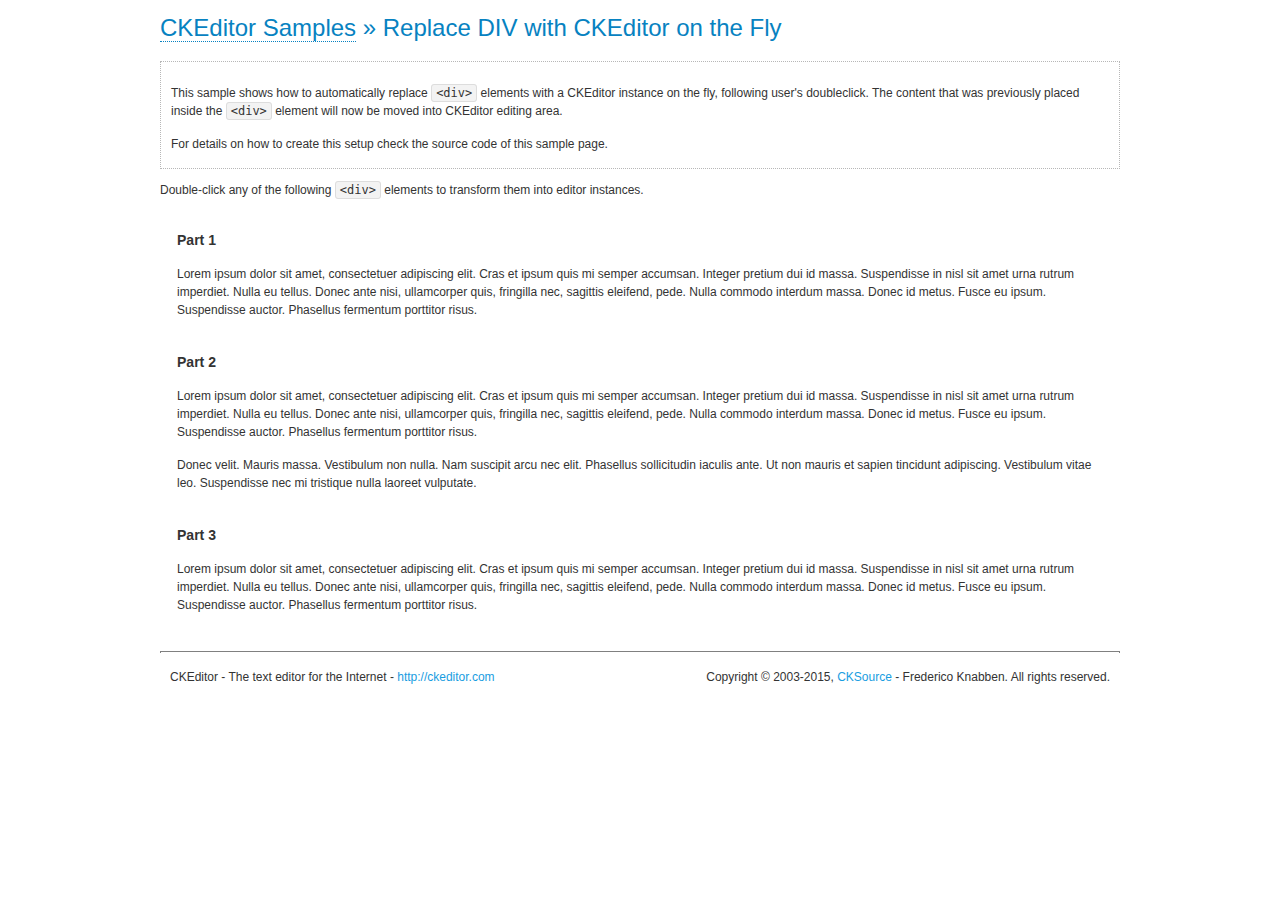
<file: forms/vendor/ckeditor/samples/divreplace.html>
<!DOCTYPE html>
<!--
Copyright (c) 2003-2015, CKSource - Frederico Knabben. All rights reserved.
For licensing, see LICENSE.md or http://ckeditor.com/license
-->
<html>
<head>
	<meta charset="utf-8">
	<title>Replace DIV &mdash; CKEditor Sample</title>
	<script src="../ckeditor.js"></script>
	<link href="sample.css" rel="stylesheet">
	<style>

		div.editable
		{
			border: solid 2px transparent;
			padding-left: 15px;
			padding-right: 15px;
		}

		div.editable:hover
		{
			border-color: black;
		}

	</style>
	<script>

		// Uncomment the following code to test the "Timeout Loading Method".
		// CKEDITOR.loadFullCoreTimeout = 5;

		window.onload = function() {
			// Listen to the double click event.
			if ( window.addEventListener )
				document.body.addEventListener( 'dblclick', onDoubleClick, false );
			else if ( window.attachEvent )
				document.body.attachEvent( 'ondblclick', onDoubleClick );

		};

		function onDoubleClick( ev ) {
			// Get the element which fired the event. This is not necessarily the
			// element to which the event has been attached.
			var element = ev.target || ev.srcElement;

			// Find out the div that holds this element.
			var name;

			do {
				element = element.parentNode;
			}
			while ( element && ( name = element.nodeName.toLowerCase() ) &&
				( name != 'div' || element.className.indexOf( 'editable' ) == -1 ) && name != 'body' );

			if ( name == 'div' && element.className.indexOf( 'editable' ) != -1 )
				replaceDiv( element );
		}

		var editor;

		function replaceDiv( div ) {
			if ( editor )
				editor.destroy();

			editor = CKEDITOR.replace( div );
		}

	</script>
</head>
<body>
	<h1 class="samples">
		<a href="index.html">CKEditor Samples</a> &raquo; Replace DIV with CKEditor on the Fly
	</h1>
	<div class="description">
		<p>
			This sample shows how to automatically replace <code>&lt;div&gt;</code> elements
			with a CKEditor instance on the fly, following user's doubleclick. The content
			that was previously placed inside the <code>&lt;div&gt;</code> element will now
			be moved into CKEditor editing area.
		</p>
		<p>
			For details on how to create this setup check the source code of this sample page.
		</p>
	</div>
	<p>
		Double-click any of the following <code>&lt;div&gt;</code> elements to transform them into
		editor instances.
	</p>
	<div class="editable">
		<h3>
			Part 1
		</h3>
		<p>
			Lorem ipsum dolor sit amet, consectetuer adipiscing elit. Cras et ipsum quis mi
			semper accumsan. Integer pretium dui id massa. Suspendisse in nisl sit amet urna
			rutrum imperdiet. Nulla eu tellus. Donec ante nisi, ullamcorper quis, fringilla
			nec, sagittis eleifend, pede. Nulla commodo interdum massa. Donec id metus. Fusce
			eu ipsum. Suspendisse auctor. Phasellus fermentum porttitor risus.
		</p>
	</div>
	<div class="editable">
		<h3>
			Part 2
		</h3>
		<p>
			Lorem ipsum dolor sit amet, consectetuer adipiscing elit. Cras et ipsum quis mi
			semper accumsan. Integer pretium dui id massa. Suspendisse in nisl sit amet urna
			rutrum imperdiet. Nulla eu tellus. Donec ante nisi, ullamcorper quis, fringilla
			nec, sagittis eleifend, pede. Nulla commodo interdum massa. Donec id metus. Fusce
			eu ipsum. Suspendisse auctor. Phasellus fermentum porttitor risus.
		</p>
		<p>
			Donec velit. Mauris massa. Vestibulum non nulla. Nam suscipit arcu nec elit. Phasellus
			sollicitudin iaculis ante. Ut non mauris et sapien tincidunt adipiscing. Vestibulum
			vitae leo. Suspendisse nec mi tristique nulla laoreet vulputate.
		</p>
	</div>
	<div class="editable">
		<h3>
			Part 3
		</h3>
		<p>
			Lorem ipsum dolor sit amet, consectetuer adipiscing elit. Cras et ipsum quis mi
			semper accumsan. Integer pretium dui id massa. Suspendisse in nisl sit amet urna
			rutrum imperdiet. Nulla eu tellus. Donec ante nisi, ullamcorper quis, fringilla
			nec, sagittis eleifend, pede. Nulla commodo interdum massa. Donec id metus. Fusce
			eu ipsum. Suspendisse auctor. Phasellus fermentum porttitor risus.
		</p>
	</div>
	<div id="footer">
		<hr>
		<p>
			CKEditor - The text editor for the Internet - <a class="samples" href="http://ckeditor.com/">http://ckeditor.com</a>
		</p>
		<p id="copy">
			Copyright &copy; 2003-2015, <a class="samples" href="http://cksource.com/">CKSource</a> - Frederico
			Knabben. All rights reserved.
		</p>
	</div>
</body>
</html>
</file>
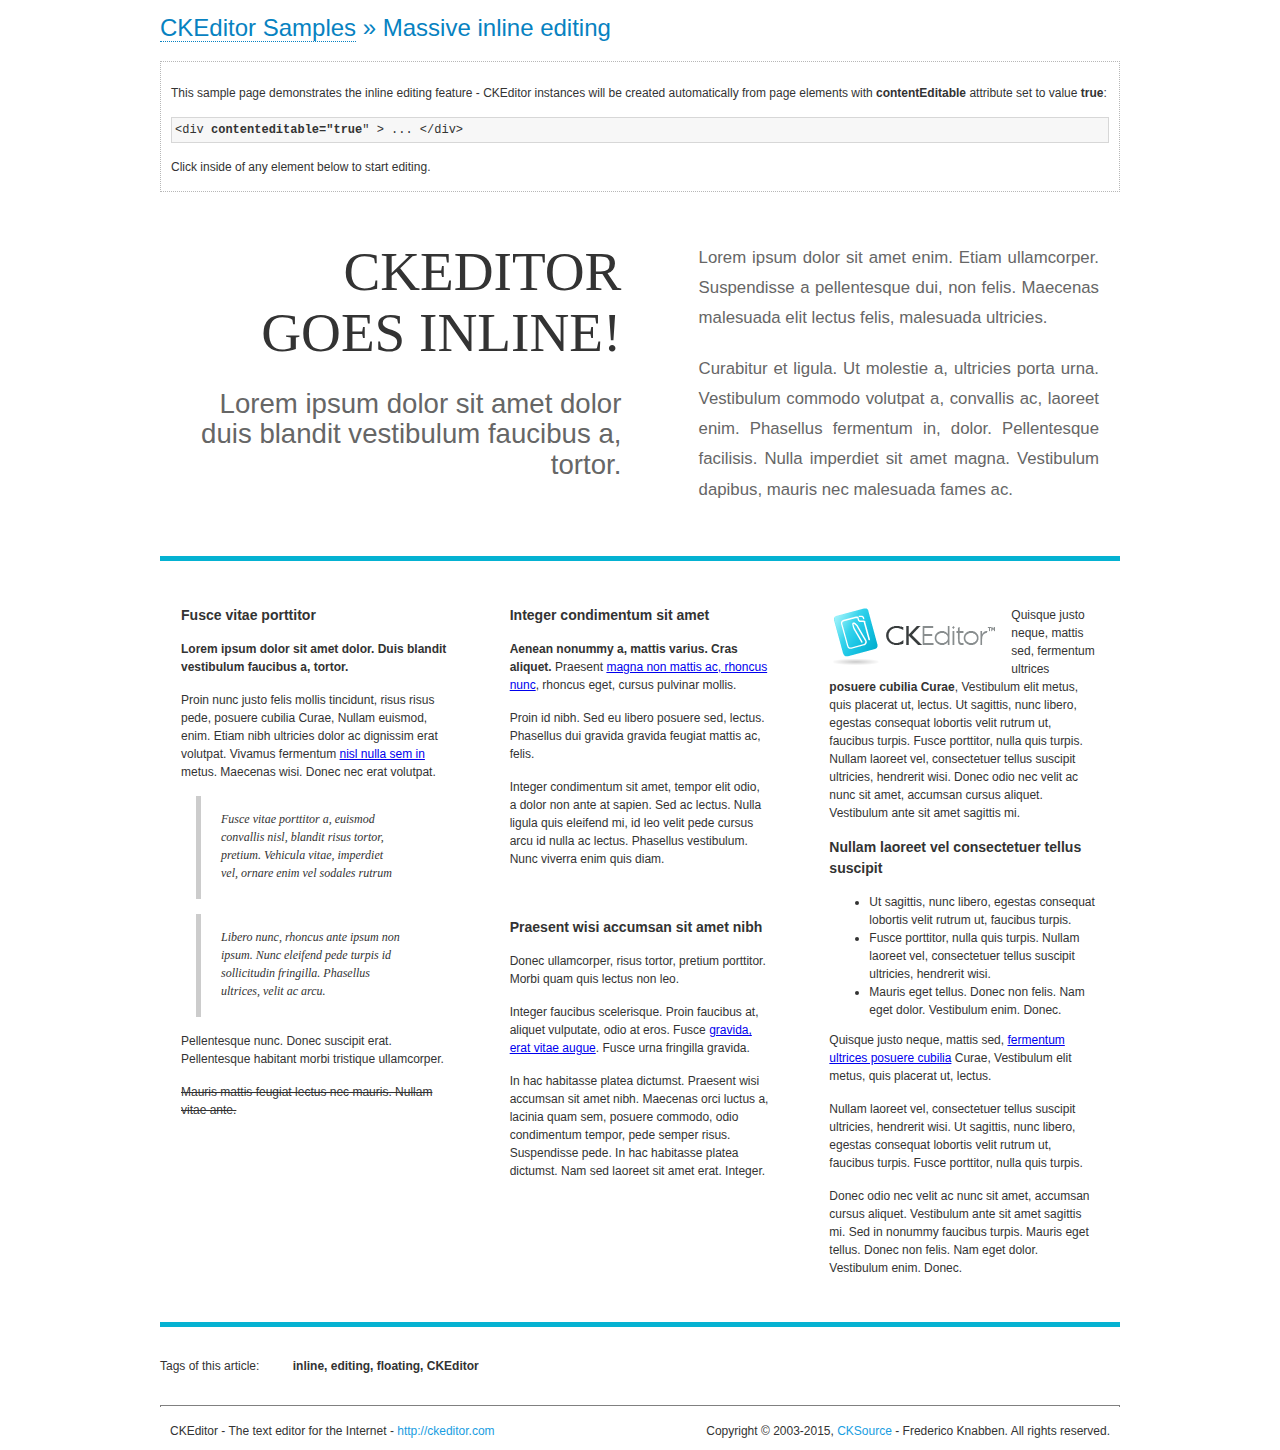
<file: forms/vendor/ckeditor/samples/inlineall.html>
<!DOCTYPE html>
<!--
Copyright (c) 2003-2015, CKSource - Frederico Knabben. All rights reserved.
For licensing, see LICENSE.md or http://ckeditor.com/license
-->
<html>
<head>
	<meta charset="utf-8">
	<title>Massive inline editing &mdash; CKEditor Sample</title>
	<script src="../ckeditor.js"></script>
	<script>

		// This code is generally not necessary, but it is here to demonstrate
		// how to customize specific editor instances on the fly. This fits well
		// this demo because we have editable elements (like headers) that
		// require less features.

		// The "instanceCreated" event is fired for every editor instance created.
		CKEDITOR.on( 'instanceCreated', function( event ) {
			var editor = event.editor,
				element = editor.element;

			// Customize editors for headers and tag list.
			// These editors don't need features like smileys, templates, iframes etc.
			if ( element.is( 'h1', 'h2', 'h3' ) || element.getAttribute( 'id' ) == 'taglist' ) {
				// Customize the editor configurations on "configLoaded" event,
				// which is fired after the configuration file loading and
				// execution. This makes it possible to change the
				// configurations before the editor initialization takes place.
				editor.on( 'configLoaded', function() {

					// Remove unnecessary plugins to make the editor simpler.
					editor.config.removePlugins = 'colorbutton,find,flash,font,' +
						'forms,iframe,image,newpage,removeformat,' +
						'smiley,specialchar,stylescombo,templates';

					// Rearrange the layout of the toolbar.
					editor.config.toolbarGroups = [
						{ name: 'editing',		groups: [ 'basicstyles', 'links' ] },
						{ name: 'undo' },
						{ name: 'clipboard',	groups: [ 'selection', 'clipboard' ] },
						{ name: 'about' }
					];
				});
			}
		});

	</script>
	<link href="sample.css" rel="stylesheet">
	<style>

		/* The following styles are just to make the page look nice. */

		/* Workaround to show Arial Black in Firefox. */
		@font-face
		{
			font-family: 'arial-black';
			src: local('Arial Black');
		}

		*[contenteditable="true"]
		{
			padding: 10px;
		}

		#container
		{
			width: 960px;
			margin: 30px auto 0;
		}

		#header
		{
			overflow: hidden;
			padding: 0 0 30px;
			border-bottom: 5px solid #05B2D2;
			position: relative;
		}

		#headerLeft,
		#headerRight
		{
			width: 49%;
			overflow: hidden;
		}

		#headerLeft
		{
			float: left;
			padding: 10px 1px 1px;
		}

		#headerLeft h2,
		#headerLeft h3
		{
			text-align: right;
			margin: 0;
			overflow: hidden;
			font-weight: normal;
		}

		#headerLeft h2
		{
			font-family: "Arial Black",arial-black;
			font-size: 4.6em;
			line-height: 1.1;
			text-transform: uppercase;
		}

		#headerLeft h3
		{
			font-size: 2.3em;
			line-height: 1.1;
			margin: .2em 0 0;
			color: #666;
		}

		#headerRight
		{
			float: right;
			padding: 1px;
		}

		#headerRight p
		{
			line-height: 1.8;
			text-align: justify;
			margin: 0;
		}

		#headerRight p + p
		{
			margin-top: 20px;
		}

		#headerRight > div
		{
			padding: 20px;
			margin: 0 0 0 30px;
			font-size: 1.4em;
			color: #666;
		}

		#columns
		{
			color: #333;
			overflow: hidden;
			padding: 20px 0;
		}

		#columns > div
		{
			float: left;
			width: 33.3%;
		}

		#columns #column1 > div
		{
			margin-left: 1px;
		}

		#columns #column3 > div
		{
			margin-right: 1px;
		}

		#columns > div > div
		{
			margin: 0px 10px;
			padding: 10px 20px;
		}

		#columns blockquote
		{
			margin-left: 15px;
		}

		#tagLine
		{
			border-top: 5px solid #05B2D2;
			padding-top: 20px;
		}

		#taglist {
			display: inline-block;
			margin-left: 20px;
			font-weight: bold;
			margin: 0 0 0 20px;
		}

	</style>
</head>
<body>
<div>
	<h1 class="samples"><a href="index.html">CKEditor Samples</a> &raquo; Massive inline editing</h1>
	<div class="description">
		<p>This sample page demonstrates the inline editing feature - CKEditor instances will be created automatically from page elements with <strong>contentEditable</strong> attribute set to value <strong>true</strong>:</p>
		<pre class="samples">&lt;div <strong>contenteditable="true</strong>" &gt; ... &lt;/div&gt;</pre>
		<p>Click inside of any element below to start editing.</p>
	</div>
</div>
<div id="container">
	<div id="header">
		<div id="headerLeft">
			<h2 id="sampleTitle" contenteditable="true">
				CKEditor<br> Goes Inline!
			</h2>
			<h3 contenteditable="true">
				Lorem ipsum dolor sit amet dolor duis blandit vestibulum faucibus a, tortor.
			</h3>
		</div>
		<div id="headerRight">
			<div contenteditable="true">
				<p>
					Lorem ipsum dolor sit amet enim. Etiam ullamcorper. Suspendisse a pellentesque dui, non felis. Maecenas malesuada elit lectus felis, malesuada ultricies.
				</p>
				<p>
					Curabitur et ligula. Ut molestie a, ultricies porta urna. Vestibulum commodo volutpat a, convallis ac, laoreet enim. Phasellus fermentum in, dolor. Pellentesque facilisis. Nulla imperdiet sit amet magna. Vestibulum dapibus, mauris nec malesuada fames ac.
				</p>
			</div>
		</div>
	</div>
	<div id="columns">
		<div id="column1">
			<div contenteditable="true">
				<h3>
					Fusce vitae porttitor
				</h3>
				<p>
					<strong>
						Lorem ipsum dolor sit amet dolor. Duis blandit vestibulum faucibus a, tortor.
					</strong>
				</p>
				<p>
					Proin nunc justo felis mollis tincidunt, risus risus pede, posuere cubilia Curae, Nullam euismod, enim. Etiam nibh ultricies dolor ac dignissim erat volutpat. Vivamus fermentum <a href="http://ckeditor.com/">nisl nulla sem in</a> metus. Maecenas wisi. Donec nec erat volutpat.
				</p>
				<blockquote>
					<p>
						Fusce vitae porttitor a, euismod convallis nisl, blandit risus tortor, pretium.
						Vehicula vitae, imperdiet vel, ornare enim vel sodales rutrum
					</p>
				</blockquote>
				<blockquote>
					<p>
						Libero nunc, rhoncus ante ipsum non ipsum. Nunc eleifend pede turpis id sollicitudin fringilla. Phasellus ultrices, velit ac arcu.
					</p>
				</blockquote>
				<p>Pellentesque nunc. Donec suscipit erat. Pellentesque habitant morbi tristique ullamcorper.</p>
				<p><s>Mauris mattis feugiat lectus nec mauris. Nullam vitae ante.</s></p>
			</div>
		</div>
		<div id="column2">
			<div contenteditable="true">
				<h3>
					Integer condimentum sit amet
				</h3>
				<p>
					<strong>Aenean nonummy a, mattis varius. Cras aliquet.</strong>
					Praesent <a href="http://ckeditor.com/">magna non mattis ac, rhoncus nunc</a>, rhoncus eget, cursus pulvinar mollis.</p>
				<p>Proin id nibh. Sed eu libero posuere sed, lectus. Phasellus dui gravida gravida feugiat mattis ac, felis.</p>
				<p>Integer condimentum sit amet, tempor elit odio, a dolor non ante at sapien. Sed ac lectus. Nulla ligula quis eleifend mi, id leo velit pede cursus arcu id nulla ac lectus. Phasellus vestibulum. Nunc viverra enim quis diam.</p>
			</div>
			<div contenteditable="true">
				<h3>
					Praesent wisi accumsan sit amet nibh
				</h3>
				<p>Donec ullamcorper, risus tortor, pretium porttitor. Morbi quam quis lectus non leo.</p>
				<p style="margin-left: 40px; ">Integer faucibus scelerisque. Proin faucibus at, aliquet vulputate, odio at eros. Fusce <a href="http://ckeditor.com/">gravida, erat vitae augue</a>. Fusce urna fringilla gravida.</p>
				<p>In hac habitasse platea dictumst. Praesent wisi accumsan sit amet nibh. Maecenas orci luctus a, lacinia quam sem, posuere commodo, odio condimentum tempor, pede semper risus. Suspendisse pede. In hac habitasse platea dictumst. Nam sed laoreet sit amet erat. Integer.</p>
			</div>
		</div>
		<div id="column3">
			<div contenteditable="true">
				<p>
					<img src="assets/inlineall/logo.png" alt="CKEditor logo" style="float:left">
				</p>
				<p>Quisque justo neque, mattis sed, fermentum ultrices <strong>posuere cubilia Curae</strong>, Vestibulum elit metus, quis placerat ut, lectus. Ut sagittis, nunc libero, egestas consequat lobortis velit rutrum ut, faucibus turpis. Fusce porttitor, nulla quis turpis. Nullam laoreet vel, consectetuer tellus suscipit ultricies, hendrerit wisi. Donec odio nec velit ac nunc sit amet, accumsan cursus aliquet. Vestibulum ante sit amet sagittis mi.</p>
				<h3>
					Nullam laoreet vel consectetuer tellus suscipit
				</h3>
				<ul>
					<li>Ut sagittis, nunc libero, egestas consequat lobortis velit rutrum ut, faucibus turpis.</li>
					<li>Fusce porttitor, nulla quis turpis. Nullam laoreet vel, consectetuer tellus suscipit ultricies, hendrerit wisi.</li>
					<li>Mauris eget tellus. Donec non felis. Nam eget dolor. Vestibulum enim. Donec.</li>
				</ul>
				<p>Quisque justo neque, mattis sed, <a href="http://ckeditor.com/">fermentum ultrices posuere cubilia</a> Curae, Vestibulum elit metus, quis placerat ut, lectus.</p>
				<p>Nullam laoreet vel, consectetuer tellus suscipit ultricies, hendrerit wisi. Ut sagittis, nunc libero, egestas consequat lobortis velit rutrum ut, faucibus turpis. Fusce porttitor, nulla quis turpis.</p>
				<p>Donec odio nec velit ac nunc sit amet, accumsan cursus aliquet. Vestibulum ante sit amet sagittis mi. Sed in nonummy faucibus turpis. Mauris eget tellus. Donec non felis. Nam eget dolor. Vestibulum enim. Donec.</p>
			</div>
		</div>
	</div>
	<div id="tagLine">
		Tags of this article:
		<p id="taglist" contenteditable="true">
			inline, editing, floating, CKEditor
		</p>
	</div>
</div>
<div id="footer">
	<hr>
	<p>
		CKEditor - The text editor for the Internet - <a class="samples" href="http://ckeditor.com/">
			http://ckeditor.com</a>
	</p>
	<p id="copy">
		Copyright &copy; 2003-2015, <a class="samples" href="http://cksource.com/">CKSource</a>
		- Frederico Knabben. All rights reserved.
	</p>
</div>
</body>
</html>
</file>
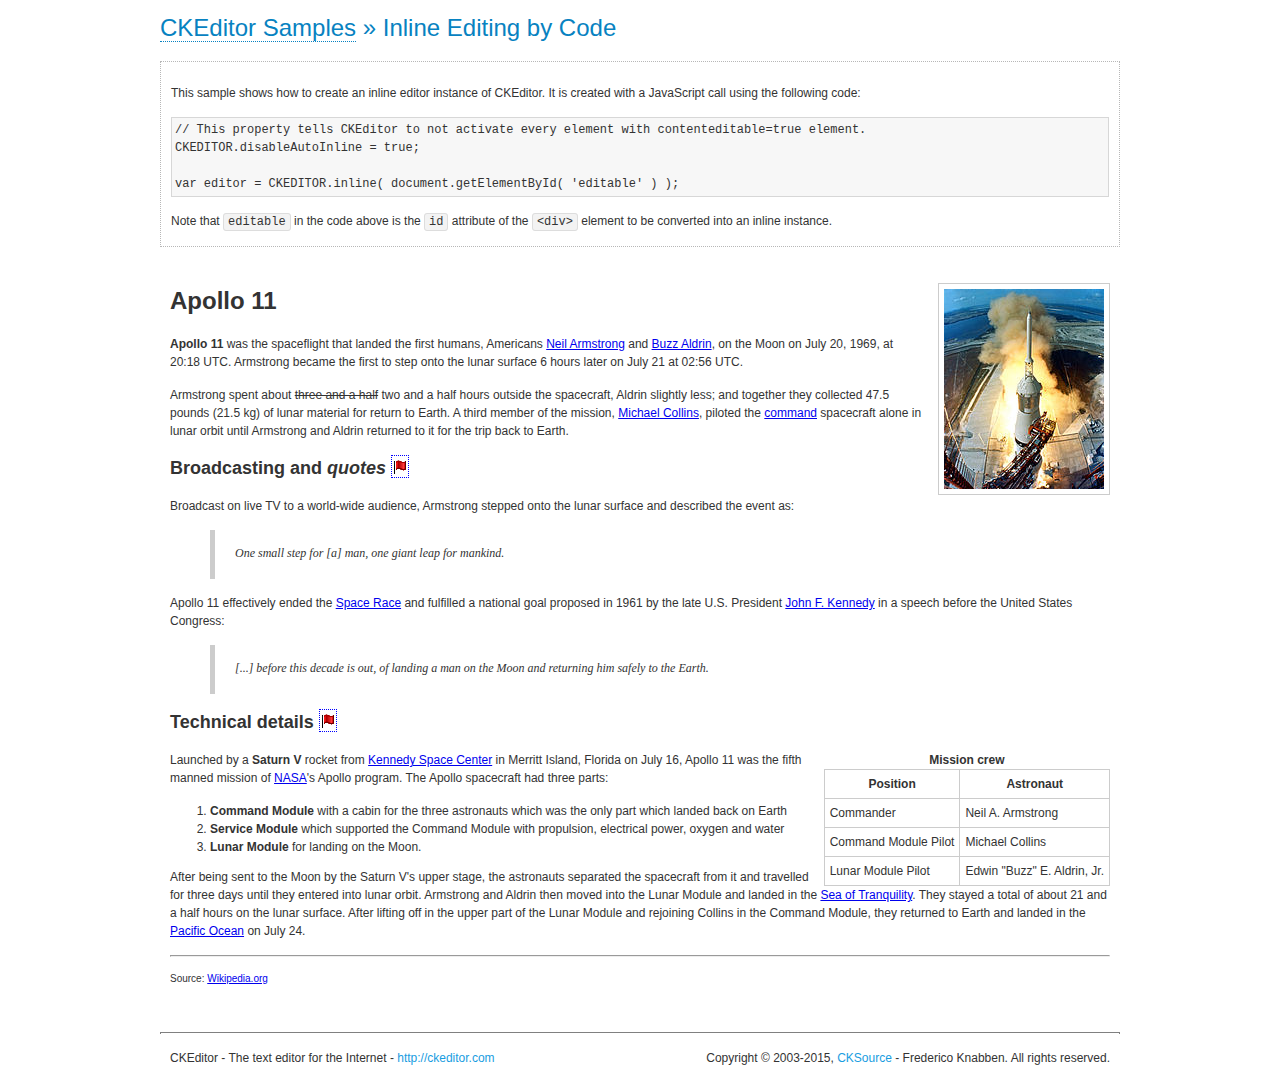
<file: forms/vendor/ckeditor/samples/inlinebycode.html>
<!DOCTYPE html>
<!--
Copyright (c) 2003-2015, CKSource - Frederico Knabben. All rights reserved.
For licensing, see LICENSE.md or http://ckeditor.com/license
-->
<html>
<head>
	<meta charset="utf-8">
	<title>Inline Editing by Code &mdash; CKEditor Sample</title>
	<script src="../ckeditor.js"></script>
	<link href="sample.css" rel="stylesheet">
	<style>

		#editable
		{
			padding: 10px;
			float: left;
		}

	</style>
</head>
<body>
	<h1 class="samples">
		<a href="index.html">CKEditor Samples</a> &raquo; Inline Editing by Code
	</h1>
	<div class="description">
		<p>
			This sample shows how to create an inline editor instance of CKEditor. It is created
			with a JavaScript call using the following code:
		</p>
<pre class="samples">
// This property tells CKEditor to not activate every element with contenteditable=true element.
CKEDITOR.disableAutoInline = true;

var editor = CKEDITOR.inline( document.getElementById( 'editable' ) );
</pre>
		<p>
			Note that <code>editable</code> in the code above is the <code>id</code>
			attribute of the <code>&lt;div&gt;</code> element to be converted into an inline instance.
		</p>
	</div>
	<div id="editable" contenteditable="true">
		<h1><img alt="Saturn V carrying Apollo 11" class="right" src="assets/sample.jpg" /> Apollo 11</h1>

		<p><b>Apollo 11</b> was the spaceflight that landed the first humans, Americans <a href="http://en.wikipedia.org/wiki/Neil_Armstrong" title="Neil Armstrong">Neil Armstrong</a> and <a href="http://en.wikipedia.org/wiki/Buzz_Aldrin" title="Buzz Aldrin">Buzz Aldrin</a>, on the Moon on July 20, 1969, at 20:18 UTC. Armstrong became the first to step onto the lunar surface 6 hours later on July 21 at 02:56 UTC.</p>

		<p>Armstrong spent about <s>three and a half</s> two and a half hours outside the spacecraft, Aldrin slightly less; and together they collected 47.5 pounds (21.5&nbsp;kg) of lunar material for return to Earth. A third member of the mission, <a href="http://en.wikipedia.org/wiki/Michael_Collins_(astronaut)" title="Michael Collins (astronaut)">Michael Collins</a>, piloted the <a href="http://en.wikipedia.org/wiki/Apollo_Command/Service_Module" title="Apollo Command/Service Module">command</a> spacecraft alone in lunar orbit until Armstrong and Aldrin returned to it for the trip back to Earth.</p>

		<h2>Broadcasting and <em>quotes</em> <a id="quotes" name="quotes"></a></h2>

		<p>Broadcast on live TV to a world-wide audience, Armstrong stepped onto the lunar surface and described the event as:</p>

		<blockquote>
			<p>One small step for [a] man, one giant leap for mankind.</p>
		</blockquote>

		<p>Apollo 11 effectively ended the <a href="http://en.wikipedia.org/wiki/Space_Race" title="Space Race">Space Race</a> and fulfilled a national goal proposed in 1961 by the late U.S. President <a href="http://en.wikipedia.org/wiki/John_F._Kennedy" title="John F. Kennedy">John F. Kennedy</a> in a speech before the United States Congress:</p>

		<blockquote>
			<p>[...] before this decade is out, of landing a man on the Moon and returning him safely to the Earth.</p>
		</blockquote>

		<h2>Technical details <a id="tech-details" name="tech-details"></a></h2>

		<table align="right" border="1" bordercolor="#ccc" cellpadding="5" cellspacing="0" style="border-collapse:collapse;margin:10px 0 10px 15px;">
			<caption><strong>Mission crew</strong></caption>
			<thead>
			<tr>
				<th scope="col">Position</th>
				<th scope="col">Astronaut</th>
			</tr>
			</thead>
			<tbody>
			<tr>
				<td>Commander</td>
				<td>Neil A. Armstrong</td>
			</tr>
			<tr>
				<td>Command Module Pilot</td>
				<td>Michael Collins</td>
			</tr>
			<tr>
				<td>Lunar Module Pilot</td>
				<td>Edwin &quot;Buzz&quot; E. Aldrin, Jr.</td>
			</tr>
			</tbody>
		</table>

		<p>Launched by a <strong>Saturn V</strong> rocket from <a href="http://en.wikipedia.org/wiki/Kennedy_Space_Center" title="Kennedy Space Center">Kennedy Space Center</a> in Merritt Island, Florida on July 16, Apollo 11 was the fifth manned mission of <a href="http://en.wikipedia.org/wiki/NASA" title="NASA">NASA</a>&#39;s Apollo program. The Apollo spacecraft had three parts:</p>

		<ol>
			<li><strong>Command Module</strong> with a cabin for the three astronauts which was the only part which landed back on Earth</li>
			<li><strong>Service Module</strong> which supported the Command Module with propulsion, electrical power, oxygen and water</li>
			<li><strong>Lunar Module</strong> for landing on the Moon.</li>
		</ol>

		<p>After being sent to the Moon by the Saturn V&#39;s upper stage, the astronauts separated the spacecraft from it and travelled for three days until they entered into lunar orbit. Armstrong and Aldrin then moved into the Lunar Module and landed in the <a href="http://en.wikipedia.org/wiki/Mare_Tranquillitatis" title="Mare Tranquillitatis">Sea of Tranquility</a>. They stayed a total of about 21 and a half hours on the lunar surface. After lifting off in the upper part of the Lunar Module and rejoining Collins in the Command Module, they returned to Earth and landed in the <a href="http://en.wikipedia.org/wiki/Pacific_Ocean" title="Pacific Ocean">Pacific Ocean</a> on July 24.</p>

		<hr />
		<p style="text-align: right;"><small>Source: <a href="http://en.wikipedia.org/wiki/Apollo_11">Wikipedia.org</a></small></p>
	</div>

	<script>
		// We need to turn off the automatic editor creation first.
		CKEDITOR.disableAutoInline = true;

		var editor = CKEDITOR.inline( 'editable' );
	</script>
	<div id="footer">
		<hr>
		<p contenteditable="true">
			CKEditor - The text editor for the Internet - <a class="samples" href="http://ckeditor.com/">
				http://ckeditor.com</a>
		</p>
		<p id="copy">
			Copyright &copy; 2003-2015, <a class="samples" href="http://cksource.com/">CKSource</a>
			- Frederico Knabben. All rights reserved.
		</p>
	</div>
</body>
</html>
</file>
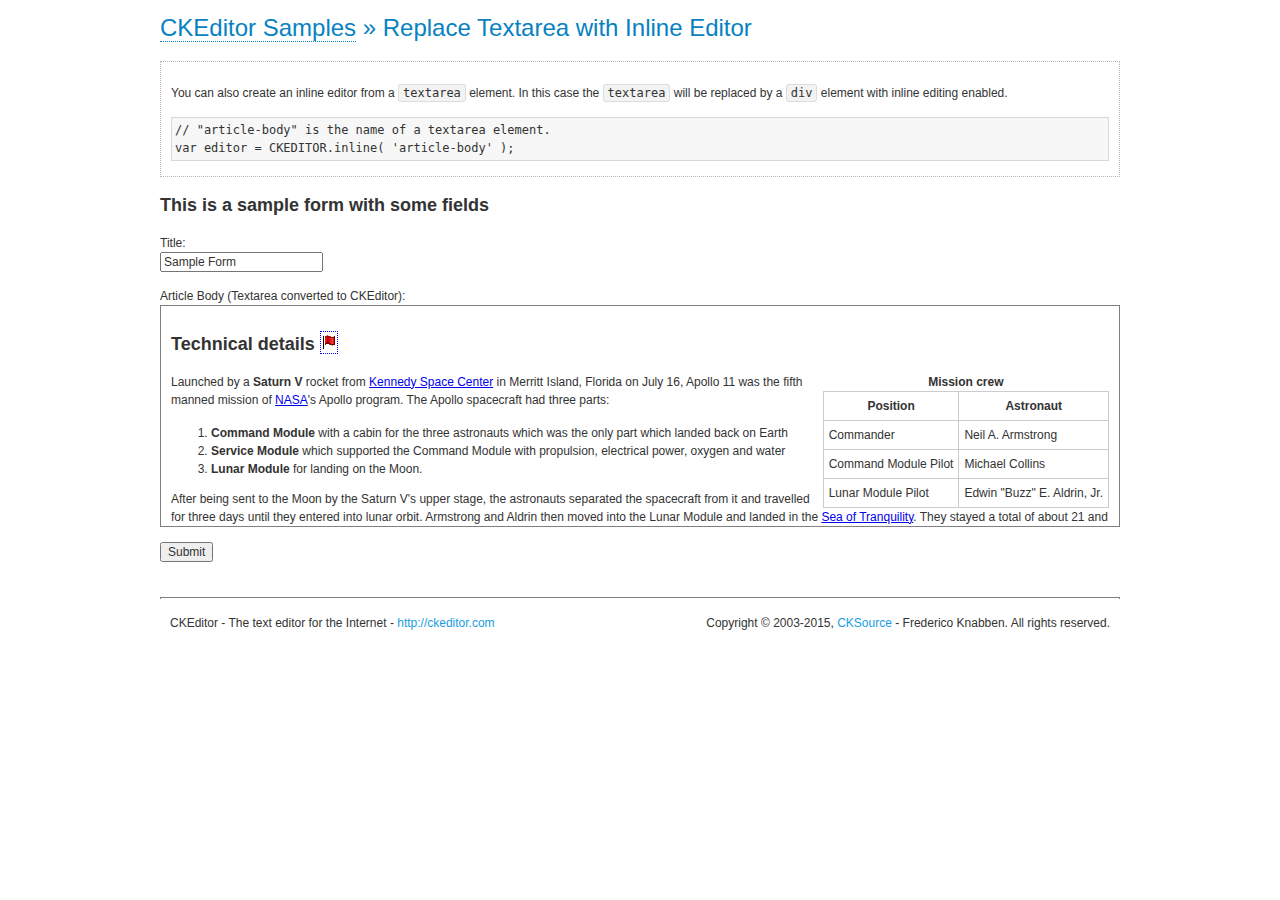
<file: forms/vendor/ckeditor/samples/inlinetextarea.html>
<!DOCTYPE html>
<!--
Copyright (c) 2003-2015, CKSource - Frederico Knabben. All rights reserved.
For licensing, see LICENSE.md or http://ckeditor.com/license
-->
<html>
<head>
	<meta charset="utf-8">
	<title>Replace Textarea with Inline Editor &mdash; CKEditor Sample</title>
	<script src="../ckeditor.js"></script>
	<link href="sample.css" rel="stylesheet">
	<style>

		/* Style the CKEditor element to look like a textfield */
		.cke_textarea_inline
		{
			padding: 10px;
			height: 200px;
			overflow: auto;

			border: 1px solid gray;
			-webkit-appearance: textfield;
		}

	</style>
</head>
<body>
	<h1 class="samples">
		<a href="index.html">CKEditor Samples</a> &raquo; Replace Textarea with Inline Editor
	</h1>
	<div class="description">
		<p>
			You can also create an inline editor from a <code>textarea</code>
			element. In this case the <code>textarea</code> will be replaced
			by a <code>div</code> element with inline editing enabled.
		</p>
<pre class="samples">
// "article-body" is the name of a textarea element.
var editor = CKEDITOR.inline( 'article-body' );
</pre>
	</div>
	<form action="sample_posteddata.php" method="post">
		<h2>This is a sample form with some fields</h2>
		<p>
			Title:<br>
			<input type="text" name="title" value="Sample Form"></p>
		<p>
			Article Body (Textarea converted to CKEditor):<br>
			<textarea name="article-body" style="height: 200px">
				&lt;h2&gt;Technical details &lt;a id="tech-details" name="tech-details"&gt;&lt;/a&gt;&lt;/h2&gt;

				&lt;table align="right" border="1" bordercolor="#ccc" cellpadding="5" cellspacing="0" style="border-collapse:collapse;margin:10px 0 10px 15px;"&gt;
					&lt;caption&gt;&lt;strong&gt;Mission crew&lt;/strong&gt;&lt;/caption&gt;
					&lt;thead&gt;
					&lt;tr&gt;
						&lt;th scope="col"&gt;Position&lt;/th&gt;
						&lt;th scope="col"&gt;Astronaut&lt;/th&gt;
					&lt;/tr&gt;
					&lt;/thead&gt;
					&lt;tbody&gt;
					&lt;tr&gt;
						&lt;td&gt;Commander&lt;/td&gt;
						&lt;td&gt;Neil A. Armstrong&lt;/td&gt;
					&lt;/tr&gt;
					&lt;tr&gt;
						&lt;td&gt;Command Module Pilot&lt;/td&gt;
						&lt;td&gt;Michael Collins&lt;/td&gt;
					&lt;/tr&gt;
					&lt;tr&gt;
						&lt;td&gt;Lunar Module Pilot&lt;/td&gt;
						&lt;td&gt;Edwin &quot;Buzz&quot; E. Aldrin, Jr.&lt;/td&gt;
					&lt;/tr&gt;
					&lt;/tbody&gt;
				&lt;/table&gt;

				&lt;p&gt;Launched by a &lt;strong&gt;Saturn V&lt;/strong&gt; rocket from &lt;a href="http://en.wikipedia.org/wiki/Kennedy_Space_Center" title="Kennedy Space Center"&gt;Kennedy Space Center&lt;/a&gt; in Merritt Island, Florida on July 16, Apollo 11 was the fifth manned mission of &lt;a href="http://en.wikipedia.org/wiki/NASA" title="NASA"&gt;NASA&lt;/a&gt;&#39;s Apollo program. The Apollo spacecraft had three parts:&lt;/p&gt;

				&lt;ol&gt;
					&lt;li&gt;&lt;strong&gt;Command Module&lt;/strong&gt; with a cabin for the three astronauts which was the only part which landed back on Earth&lt;/li&gt;
					&lt;li&gt;&lt;strong&gt;Service Module&lt;/strong&gt; which supported the Command Module with propulsion, electrical power, oxygen and water&lt;/li&gt;
					&lt;li&gt;&lt;strong&gt;Lunar Module&lt;/strong&gt; for landing on the Moon.&lt;/li&gt;
				&lt;/ol&gt;

				&lt;p&gt;After being sent to the Moon by the Saturn V&#39;s upper stage, the astronauts separated the spacecraft from it and travelled for three days until they entered into lunar orbit. Armstrong and Aldrin then moved into the Lunar Module and landed in the &lt;a href="http://en.wikipedia.org/wiki/Mare_Tranquillitatis" title="Mare Tranquillitatis"&gt;Sea of Tranquility&lt;/a&gt;. They stayed a total of about 21 and a half hours on the lunar surface. After lifting off in the upper part of the Lunar Module and rejoining Collins in the Command Module, they returned to Earth and landed in the &lt;a href="http://en.wikipedia.org/wiki/Pacific_Ocean" title="Pacific Ocean"&gt;Pacific Ocean&lt;/a&gt; on July 24.&lt;/p&gt;

				&lt;hr /&gt;
				&lt;p style="text-align: right;"&gt;&lt;small&gt;Source: &lt;a href="http://en.wikipedia.org/wiki/Apollo_11"&gt;Wikipedia.org&lt;/a&gt;&lt;/small&gt;&lt;/p&gt;
			</textarea>
		</p>
		<p>
			<input type="submit" value="Submit">
		</p>
	</form>

	<script>
		CKEDITOR.inline( 'article-body' );
	</script>
	<div id="footer">
		<hr>
		<p>
			CKEditor - The text editor for the Internet - <a class="samples" href="http://ckeditor.com/">
				http://ckeditor.com</a>
		</p>
		<p id="copy">
			Copyright &copy; 2003-2015, <a class="samples" href="http://cksource.com/">CKSource</a>
			- Frederico Knabben. All rights reserved.
		</p>
	</div>
</body>
</html>
</file>
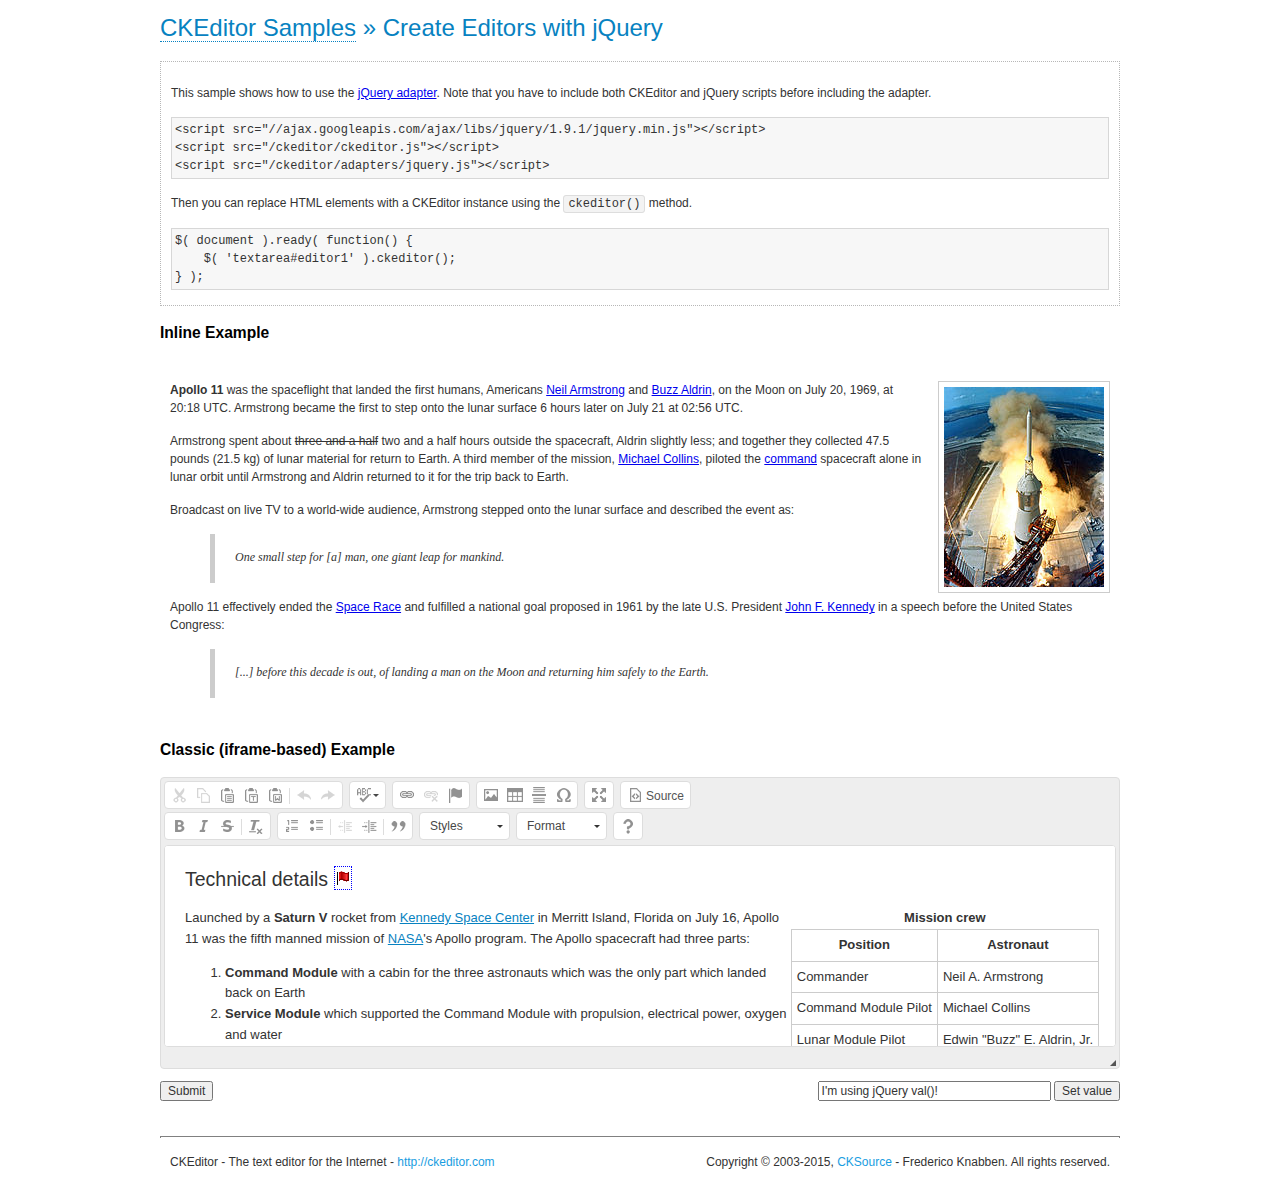
<file: forms/vendor/ckeditor/samples/jquery.html>
<!DOCTYPE html>
<!--
Copyright (c) 2003-2015, CKSource - Frederico Knabben. All rights reserved.
For licensing, see LICENSE.md or http://ckeditor.com/license
-->
<html>
<head>
	<meta charset="utf-8">
	<title>jQuery Adapter &mdash; CKEditor Sample</title>
	<script src="http://code.jquery.com/jquery-1.11.0.min.js"></script>
	<script src="../ckeditor.js"></script>
	<script src="../adapters/jquery.js"></script>
	<link href="sample.css" rel="stylesheet">
	<style>

		#editable
		{
			padding: 10px;
			float: left;
		}

	</style>
	<script>

		CKEDITOR.disableAutoInline = true;

		$( document ).ready( function() {
			$( '#editor1' ).ckeditor(); // Use CKEDITOR.replace() if element is <textarea>.
			$( '#editable' ).ckeditor(); // Use CKEDITOR.inline().
		} );

		function setValue() {
			$( '#editor1' ).val( $( 'input#val' ).val() );
		}

	</script>
</head>
<body>
	<h1 class="samples">
		<a href="index.html" id="a-test">CKEditor Samples</a> &raquo; Create Editors with jQuery
	</h1>
	<form action="sample_posteddata.php" method="post">
		<div class="description">
			<p>
				This sample shows how to use the <a href="http://docs.ckeditor.com/#!/guide/dev_jquery">jQuery adapter</a>.
				Note that you have to include both CKEditor and jQuery scripts before including the adapter.
			</p>

<pre class="samples">
&lt;script src="//ajax.googleapis.com/ajax/libs/jquery/1.9.1/jquery.min.js"&gt;&lt;/script&gt;
&lt;script src="/ckeditor/ckeditor.js"&gt;&lt;/script&gt;
&lt;script src="/ckeditor/adapters/jquery.js"&gt;&lt;/script&gt;
</pre>

			<p>Then you can replace HTML elements with a CKEditor instance using the <code>ckeditor()</code> method.</p>

<pre class="samples">
$( document ).ready( function() {
	$( 'textarea#editor1' ).ckeditor();
} );
</pre>
		</div>

		<h2 class="samples">Inline Example</h2>

		<div id="editable" contenteditable="true">
			<p><img alt="Saturn V carrying Apollo 11" class="right" src="assets/sample.jpg"/><b>Apollo 11</b> was the spaceflight that landed the first humans, Americans <a href="http://en.wikipedia.org/wiki/Neil_Armstrong" title="Neil Armstrong">Neil Armstrong</a> and <a href="http://en.wikipedia.org/wiki/Buzz_Aldrin" title="Buzz Aldrin">Buzz Aldrin</a>, on the Moon on July 20, 1969, at 20:18 UTC. Armstrong became the first to step onto the lunar surface 6 hours later on July 21 at 02:56 UTC.</p>
			<p>Armstrong spent about <s>three and a half</s> two and a half hours outside the spacecraft, Aldrin slightly less; and together they collected 47.5 pounds (21.5&nbsp;kg) of lunar material for return to Earth. A third member of the mission, <a href="http://en.wikipedia.org/wiki/Michael_Collins_(astronaut)" title="Michael Collins (astronaut)">Michael Collins</a>, piloted the <a href="http://en.wikipedia.org/wiki/Apollo_Command/Service_Module" title="Apollo Command/Service Module">command</a> spacecraft alone in lunar orbit until Armstrong and Aldrin returned to it for the trip back to Earth.
			<p>Broadcast on live TV to a world-wide audience, Armstrong stepped onto the lunar surface and described the event as:</p>
			<blockquote><p>One small step for [a] man, one giant leap for mankind.</p></blockquote> <p>Apollo 11 effectively ended the <a href="http://en.wikipedia.org/wiki/Space_Race" title="Space Race">Space Race</a> and fulfilled a national goal proposed in 1961 by the late U.S. President <a href="http://en.wikipedia.org/wiki/John_F._Kennedy" title="John F. Kennedy">John F. Kennedy</a> in a speech before the United States Congress:</p> <blockquote><p>[...] before this decade is out, of landing a man on the Moon and returning him safely to the Earth.</p></blockquote>
		</div>

		<br style="clear: both">

		<h2 class="samples">Classic (iframe-based) Example</h2>

		<textarea cols="80" id="editor1" name="editor1" rows="10">
			&lt;h2&gt;Technical details &lt;a id=&quot;tech-details&quot; name=&quot;tech-details&quot;&gt;&lt;/a&gt;&lt;/h2&gt; &lt;table align=&quot;right&quot; border=&quot;1&quot; bordercolor=&quot;#ccc&quot; cellpadding=&quot;5&quot; cellspacing=&quot;0&quot; style=&quot;border-collapse:collapse;margin:10px 0 10px 15px;&quot;&gt; &lt;caption&gt;&lt;strong&gt;Mission crew&lt;/strong&gt;&lt;/caption&gt; &lt;thead&gt; &lt;tr&gt; &lt;th scope=&quot;col&quot;&gt;Position&lt;/th&gt; &lt;th scope=&quot;col&quot;&gt;Astronaut&lt;/th&gt; &lt;/tr&gt; &lt;/thead&gt; &lt;tbody&gt; &lt;tr&gt; &lt;td&gt;Commander&lt;/td&gt; &lt;td&gt;Neil A. Armstrong&lt;/td&gt; &lt;/tr&gt; &lt;tr&gt; &lt;td&gt;Command Module Pilot&lt;/td&gt; &lt;td&gt;Michael Collins&lt;/td&gt; &lt;/tr&gt; &lt;tr&gt; &lt;td&gt;Lunar Module Pilot&lt;/td&gt; &lt;td&gt;Edwin &amp;quot;Buzz&amp;quot; E. Aldrin, Jr.&lt;/td&gt; &lt;/tr&gt; &lt;/tbody&gt; &lt;/table&gt; &lt;p&gt;Launched by a &lt;strong&gt;Saturn V&lt;/strong&gt; rocket from &lt;a href=&quot;http://en.wikipedia.org/wiki/Kennedy_Space_Center&quot; title=&quot;Kennedy Space Center&quot;&gt;Kennedy Space Center&lt;/a&gt; in Merritt Island, Florida on July 16, Apollo 11 was the fifth manned mission of &lt;a href=&quot;http://en.wikipedia.org/wiki/NASA&quot; title=&quot;NASA&quot;&gt;NASA&lt;/a&gt;&amp;#39;s Apollo program. The Apollo spacecraft had three parts:&lt;/p&gt; &lt;ol&gt; &lt;li&gt;&lt;strong&gt;Command Module&lt;/strong&gt; with a cabin for the three astronauts which was the only part which landed back on Earth&lt;/li&gt; &lt;li&gt;&lt;strong&gt;Service Module&lt;/strong&gt; which supported the Command Module with propulsion, electrical power, oxygen and water&lt;/li&gt; &lt;li&gt;&lt;strong&gt;Lunar Module&lt;/strong&gt; for landing on the Moon.&lt;/li&gt; &lt;/ol&gt; &lt;p&gt;After being sent to the Moon by the Saturn V&amp;#39;s upper stage, the astronauts separated the spacecraft from it and travelled for three days until they entered into lunar orbit. Armstrong and Aldrin then moved into the Lunar Module and landed in the &lt;a href=&quot;http://en.wikipedia.org/wiki/Mare_Tranquillitatis&quot; title=&quot;Mare Tranquillitatis&quot;&gt;Sea of Tranquility&lt;/a&gt;. They stayed a total of about 21 and a half hours on the lunar surface. After lifting off in the upper part of the Lunar Module and rejoining Collins in the Command Module, they returned to Earth and landed in the &lt;a href=&quot;http://en.wikipedia.org/wiki/Pacific_Ocean&quot; title=&quot;Pacific Ocean&quot;&gt;Pacific Ocean&lt;/a&gt; on July 24.&lt;/p&gt; &lt;hr/&gt; &lt;p style=&quot;text-align: right;&quot;&gt;&lt;small&gt;Source: &lt;a href=&quot;http://en.wikipedia.org/wiki/Apollo_11&quot;&gt;Wikipedia.org&lt;/a&gt;&lt;/small&gt;&lt;/p&gt;
		</textarea>

		<p style="overflow: hidden">
			<input style="float: left" type="submit" value="Submit">
			<span style="float: right">
				<input type="text" id="val" value="I'm using jQuery val()!" size="30">
				<input onclick="setValue();" type="button" value="Set value">
			</span>
		</p>
	</form>
	<div id="footer">
		<hr>
		<p>
			CKEditor - The text editor for the Internet - <a class="samples" href="http://ckeditor.com/">http://ckeditor.com</a>
		</p>
		<p id="copy">
			Copyright &copy; 2003-2015, <a class="samples" href="http://cksource.com/">CKSource</a> - Frederico
			Knabben. All rights reserved.
		</p>
	</div>
</body>
</html>
</file>
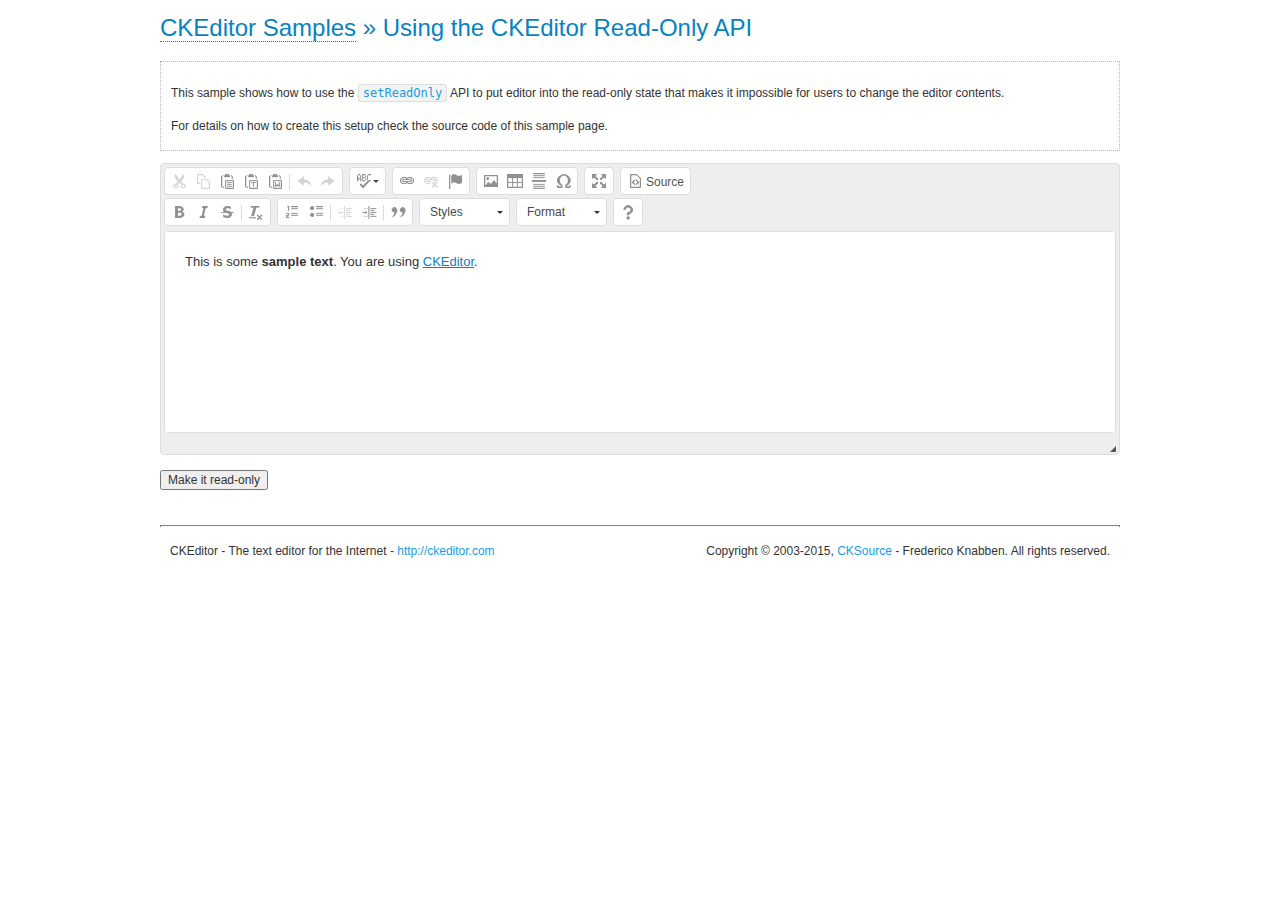
<file: forms/vendor/ckeditor/samples/readonly.html>
<!DOCTYPE html>
<!--
Copyright (c) 2003-2015, CKSource - Frederico Knabben. All rights reserved.
For licensing, see LICENSE.md or http://ckeditor.com/license
-->
<html>
<head>
	<meta charset="utf-8">
	<title>Using the CKEditor Read-Only API &mdash; CKEditor Sample</title>
	<script src="../ckeditor.js"></script>
	<link rel="stylesheet" href="sample.css">
	<script>

		var editor;

		// The instanceReady event is fired, when an instance of CKEditor has finished
		// its initialization.
		CKEDITOR.on( 'instanceReady', function( ev ) {
			editor = ev.editor;

			// Show this "on" button.
			document.getElementById( 'readOnlyOn' ).style.display = '';

			// Event fired when the readOnly property changes.
			editor.on( 'readOnly', function() {
				document.getElementById( 'readOnlyOn' ).style.display = this.readOnly ? 'none' : '';
				document.getElementById( 'readOnlyOff' ).style.display = this.readOnly ? '' : 'none';
			});
		});

		function toggleReadOnly( isReadOnly ) {
			// Change the read-only state of the editor.
			// http://docs.ckeditor.com/#!/api/CKEDITOR.editor-method-setReadOnly
			editor.setReadOnly( isReadOnly );
		}

	</script>
</head>
<body>
	<h1 class="samples">
		<a href="index.html">CKEditor Samples</a> &raquo; Using the CKEditor Read-Only API
	</h1>
	<div class="description">
		<p>
			This sample shows how to use the
			<code><a class="samples" href="http://docs.ckeditor.com/#!/api/CKEDITOR.editor-method-setReadOnly">setReadOnly</a></code>
			API to put editor into the read-only state that makes it impossible for users to change the editor contents.
		</p>
		<p>
			For details on how to create this setup check the source code of this sample page.
		</p>
	</div>
	<form action="sample_posteddata.php" method="post">
		<p>
			<textarea class="ckeditor" id="editor1" name="editor1" cols="100" rows="10">&lt;p&gt;This is some &lt;strong&gt;sample text&lt;/strong&gt;. You are using &lt;a href="http://ckeditor.com/"&gt;CKEditor&lt;/a&gt;.&lt;/p&gt;</textarea>
		</p>
		<p>
			<input id="readOnlyOn" onclick="toggleReadOnly();" type="button" value="Make it read-only" style="display:none">
			<input id="readOnlyOff" onclick="toggleReadOnly( false );" type="button" value="Make it editable again" style="display:none">
		</p>
	</form>
	<div id="footer">
		<hr>
		<p>
			CKEditor - The text editor for the Internet - <a class="samples" href="http://ckeditor.com/">http://ckeditor.com</a>
		</p>
		<p id="copy">
			Copyright &copy; 2003-2015, <a class="samples" href="http://cksource.com/">CKSource</a> - Frederico
			Knabben. All rights reserved.
		</p>
	</div>
</body>
</html>
</file>
<file: forms/vendor/ckeditor/samples/sample.css>
/*
Copyright (c) 2003-2015, CKSource - Frederico Knabben. All rights reserved.
For licensing, see LICENSE.md or http://ckeditor.com/license
*/

html, body, h1, h2, h3, h4, h5, h6, div, span, blockquote, p, address, form, fieldset, img, ul, ol, dl, dt, dd, li, hr, table, td, th, strong, em, sup, sub, dfn, ins, del, q, cite, var, samp, code, kbd, tt, pre
{
	line-height: 1.5;
}

body
{
	padding: 10px 30px;
}

input, textarea, select, option, optgroup, button, td, th
{
	font-size: 100%;
}

pre
{
	-moz-tab-size: 4;
	-o-tab-size: 4;
	-webkit-tab-size: 4;
	tab-size: 4;
}

pre, code, kbd, samp, tt
{
	font-family: monospace,monospace;
	font-size: 1em;
}

body {
	width: 960px;
	margin: 0 auto;
}

code
{
	background: #f3f3f3;
	border: 1px solid #ddd;
	padding: 1px 4px;

	-moz-border-radius: 3px;
	-webkit-border-radius: 3px;
	border-radius: 3px;
}

abbr
{
	border-bottom: 1px dotted #555;
	cursor: pointer;
}

.new, .beta
{
	text-transform: uppercase;
	font-size: 10px;
	font-weight: bold;
	padding: 1px 4px;
	margin: 0 0 0 5px;
	color: #fff;
	float: right;

	-moz-border-radius: 3px;
	-webkit-border-radius: 3px;
	border-radius: 3px;
}

.new
{
	background: #FF7E00;
	border: 1px solid #DA8028;
	text-shadow: 0 1px 0 #C97626;

	-moz-box-shadow: 0 2px 3px 0 #FFA54E inset;
	-webkit-box-shadow: 0 2px 3px 0 #FFA54E inset;
	box-shadow: 0 2px 3px 0 #FFA54E inset;
}

.beta
{
	background: #18C0DF;
	border: 1px solid #19AAD8;
	text-shadow: 0 1px 0 #048CAD;
	font-style: italic;

	-moz-box-shadow: 0 2px 3px 0 #50D4FD inset;
	-webkit-box-shadow: 0 2px 3px 0 #50D4FD inset;
	box-shadow: 0 2px 3px 0 #50D4FD inset;
}

h1.samples
{
	color: #0782C1;
	font-size: 200%;
	font-weight: normal;
	margin: 0;
	padding: 0;
}

h1.samples a
{
	color: #0782C1;
	text-decoration: none;
	border-bottom: 1px dotted #0782C1;
}

.samples a:hover
{
	border-bottom: 1px dotted #0782C1;
}

h2.samples
{
	color: #000000;
	font-size: 130%;
	margin: 15px 0 0 0;
	padding: 0;
}

p, blockquote, address, form, pre, dl, h1.samples, h2.samples
{
	margin-bottom: 15px;
}

ul.samples
{
	margin-bottom: 15px;
}

.clear
{
	clear: both;
}

fieldset
{
	margin: 0;
	padding: 10px;
}

body, input, textarea
{
	color: #333333;
	font-family: Arial, Helvetica, sans-serif;
}

body
{
	font-size: 75%;
}

a.samples
{
	color: #189DE1;
	text-decoration: none;
}

form
{
	margin: 0;
	padding: 0;
}

pre.samples
{
	background-color: #F7F7F7;
	border: 1px solid #D7D7D7;
	overflow: auto;
	padding: 0.25em;
	white-space: pre-wrap; /* CSS 2.1 */
	word-wrap: break-word; /* IE7 */
}

#footer
{
	clear: both;
	padding-top: 10px;
}

#footer hr
{
	margin: 10px 0 15px 0;
	height: 1px;
	border: solid 1px gray;
	border-bottom: none;
}

#footer p
{
	margin: 0 10px 10px 10px;
	float: left;
}

#footer #copy
{
	float: right;
}

#outputSample
{
	width: 100%;
	table-layout: fixed;
}

#outputSample thead th
{
	color: #dddddd;
	background-color: #999999;
	padding: 4px;
	white-space: nowrap;
}

#outputSample tbody th
{
	vertical-align: top;
	text-align: left;
}

#outputSample pre
{
	margin: 0;
	padding: 0;
}

.description
{
	border: 1px dotted #B7B7B7;
	margin-bottom: 10px;
	padding: 10px 10px 0;
	overflow: hidden;
}

label
{
	display: block;
	margin-bottom: 6px;
}

/**
 *	CKEditor editables are automatically set with the "cke_editable" class
 *	plus cke_editable_(inline|themed) depending on the editor type.
 */

/* Style a bit the inline editables. */
.cke_editable.cke_editable_inline
{
	cursor: pointer;
}

/* Once an editable element gets focused, the "cke_focus" class is
   added to it, so we can style it differently. */
.cke_editable.cke_editable_inline.cke_focus
{
	box-shadow: inset 0px 0px 20px 3px #ddd, inset 0 0 1px #000;
	outline: none;
	background: #eee;
	cursor: text;
}

/* Avoid pre-formatted overflows inline editable. */
.cke_editable_inline pre
{
	white-space: pre-wrap;
	word-wrap: break-word;
}

/**
 *	Samples index styles.
 */

.twoColumns,
.twoColumnsLeft,
.twoColumnsRight
{
	overflow: hidden;
}

.twoColumnsLeft,
.twoColumnsRight
{
	width: 45%;
}

.twoColumnsLeft
{
	float: left;
}

.twoColumnsRight
{
	float: right;
}

dl.samples
{
	padding: 0 0 0 40px;
}
dl.samples > dt
{
	display: list-item;
	list-style-type: disc;
	list-style-position: outside;
	margin: 0 0 3px;
}
dl.samples > dd
{
	margin: 0 0 3px;
}
.warning
{
	color: #ff0000;
	background-color: #FFCCBA;
	border: 2px dotted #ff0000;
	padding: 15px 10px;
	margin: 10px 0;
}

/* Used on inline samples */

blockquote
{
	font-style: italic;
	font-family: Georgia, Times, "Times New Roman", serif;
	padding: 2px 0;
	border-style: solid;
	border-color: #ccc;
	border-width: 0;
}

.cke_contents_ltr blockquote
{
	padding-left: 20px;
	padding-right: 8px;
	border-left-width: 5px;
}

.cke_contents_rtl blockquote
{
	padding-left: 8px;
	padding-right: 20px;
	border-right-width: 5px;
}

img.right {
	border: 1px solid #ccc;
	float: right;
	margin-left: 15px;
	padding: 5px;
}

img.left {
	border: 1px solid #ccc;
	float: left;
	margin-right: 15px;
	padding: 5px;
}

.marker
{
	background-color: Yellow;
}
</file>
<file: user-dashboard/style.css>
body{
  background-color: blanchedalmond;
  
}
#sidebar{
  position:fixed;
  top:0px;
  left:-200px;
  width: 200px;
  height:100%;
  background: #111;

}
#sidebar.active{
  left:0px;
}
#sidebar .link a{
  display: block;
  padding: 10px;
  color:white ;
  text-decoration: none;
  font-family:"Raleway",sans-serif;
  border-bottom: 1px solid #555;
}
#sidebar #sidebar-toggle-btn{
  position: absolute;
  width:40px;
  height: 40px;
  /* background: red; */
  top:10px;
  right:-50px;
  cursor:pointer;
}
#sidebar #sidebar-toggle-btn span{
  position: absolute;
  top:50%;
  left:50%;
  transform:translate(-50%,-50%);
  width: 100%;
  height:5px;
  background: #111;

}
#sidebar #sidebar-toggle-btn span:nth-child(1){
   top:10% ;
}
#sidebar #sidebar-toggle-btn span:nth-child(3){
  top:90% ;
}

.child{
  margin-left: 400px;
  
  margin-bottom: 50px;
  height: 100%;
  color:green;
 
}
</file>
